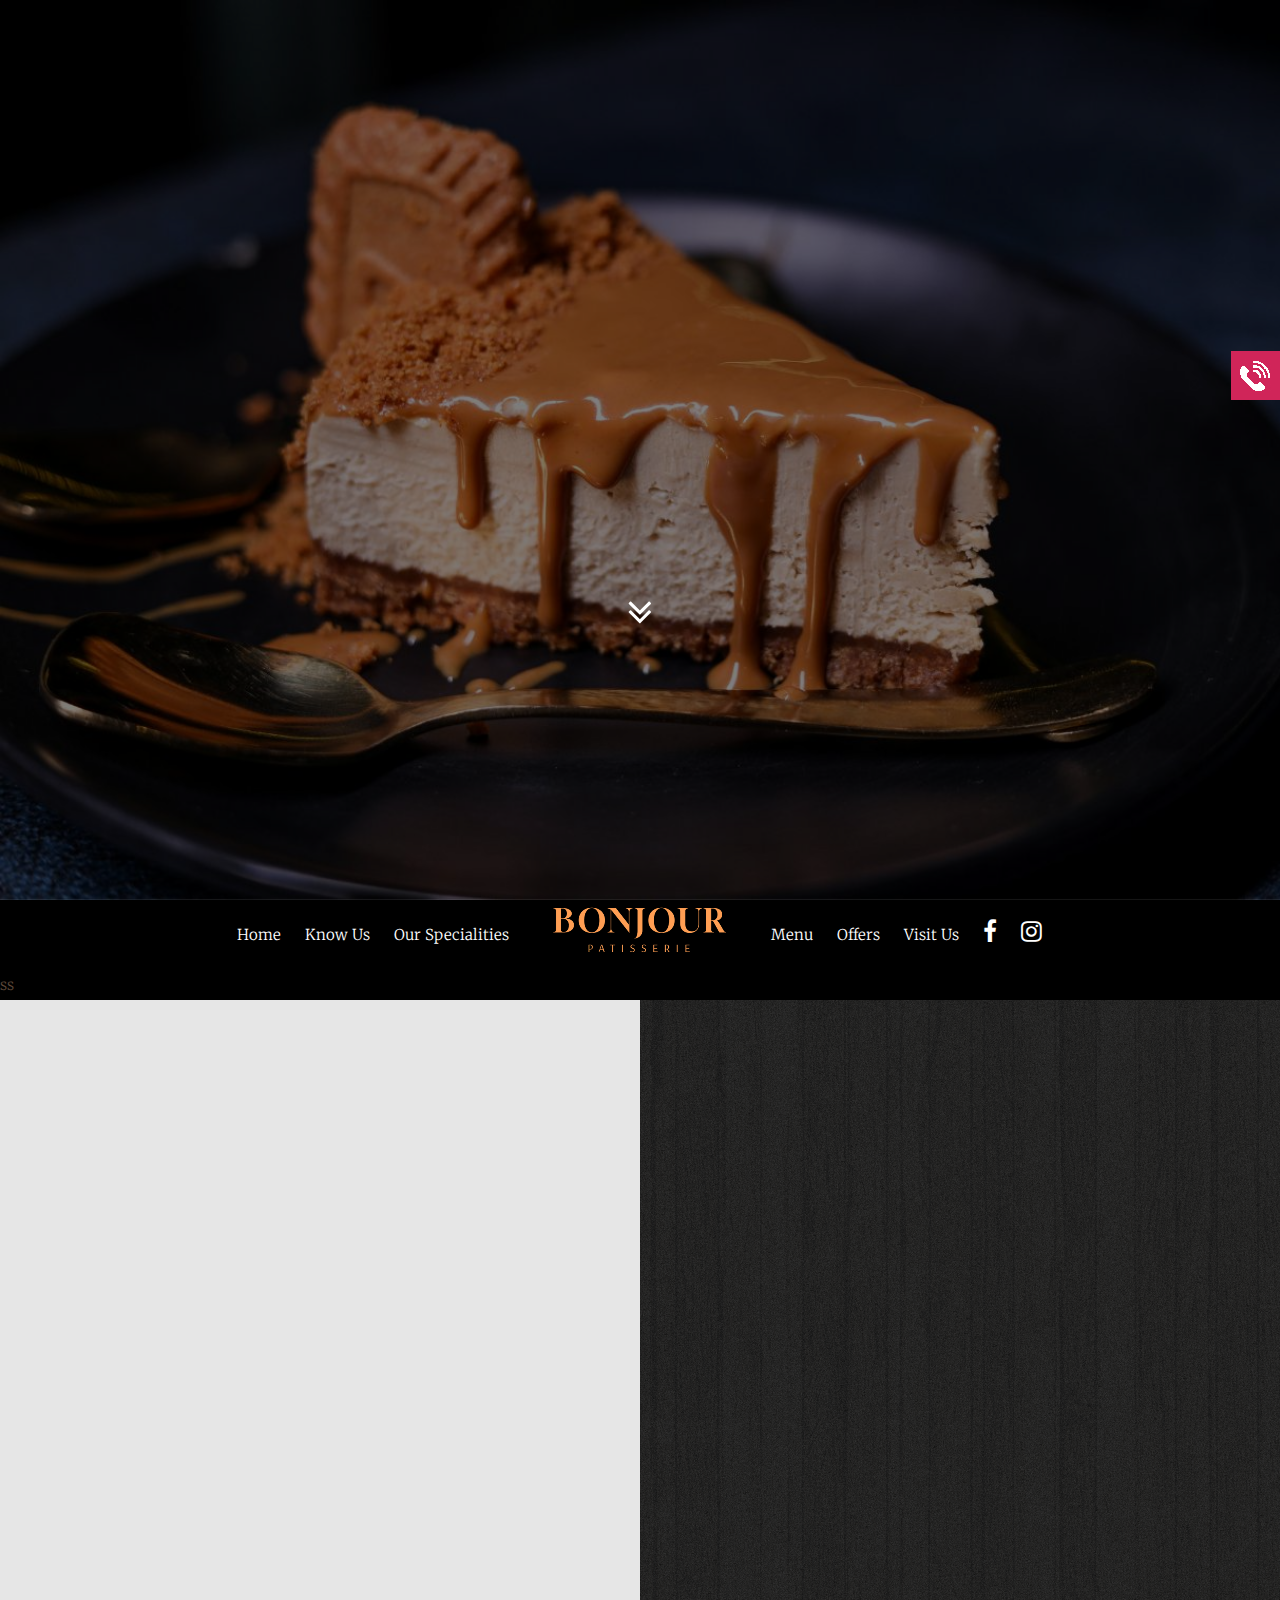
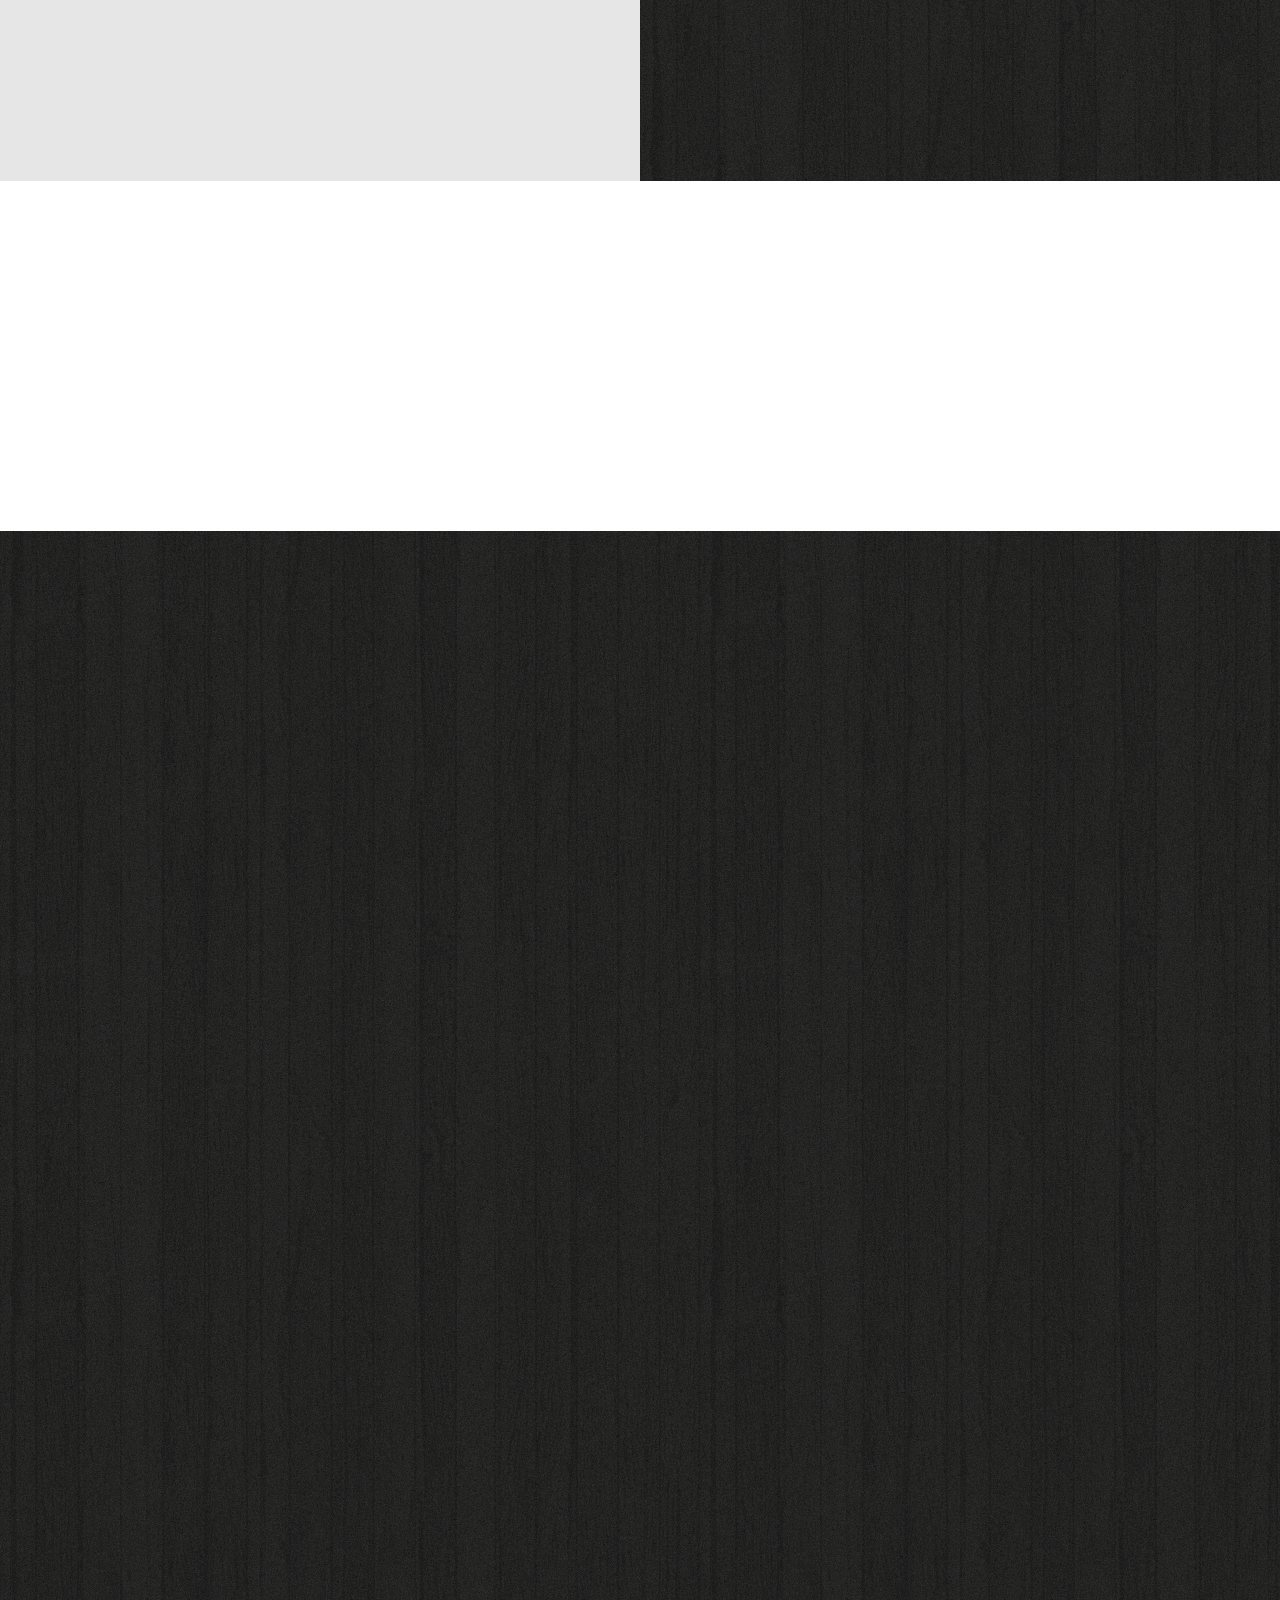
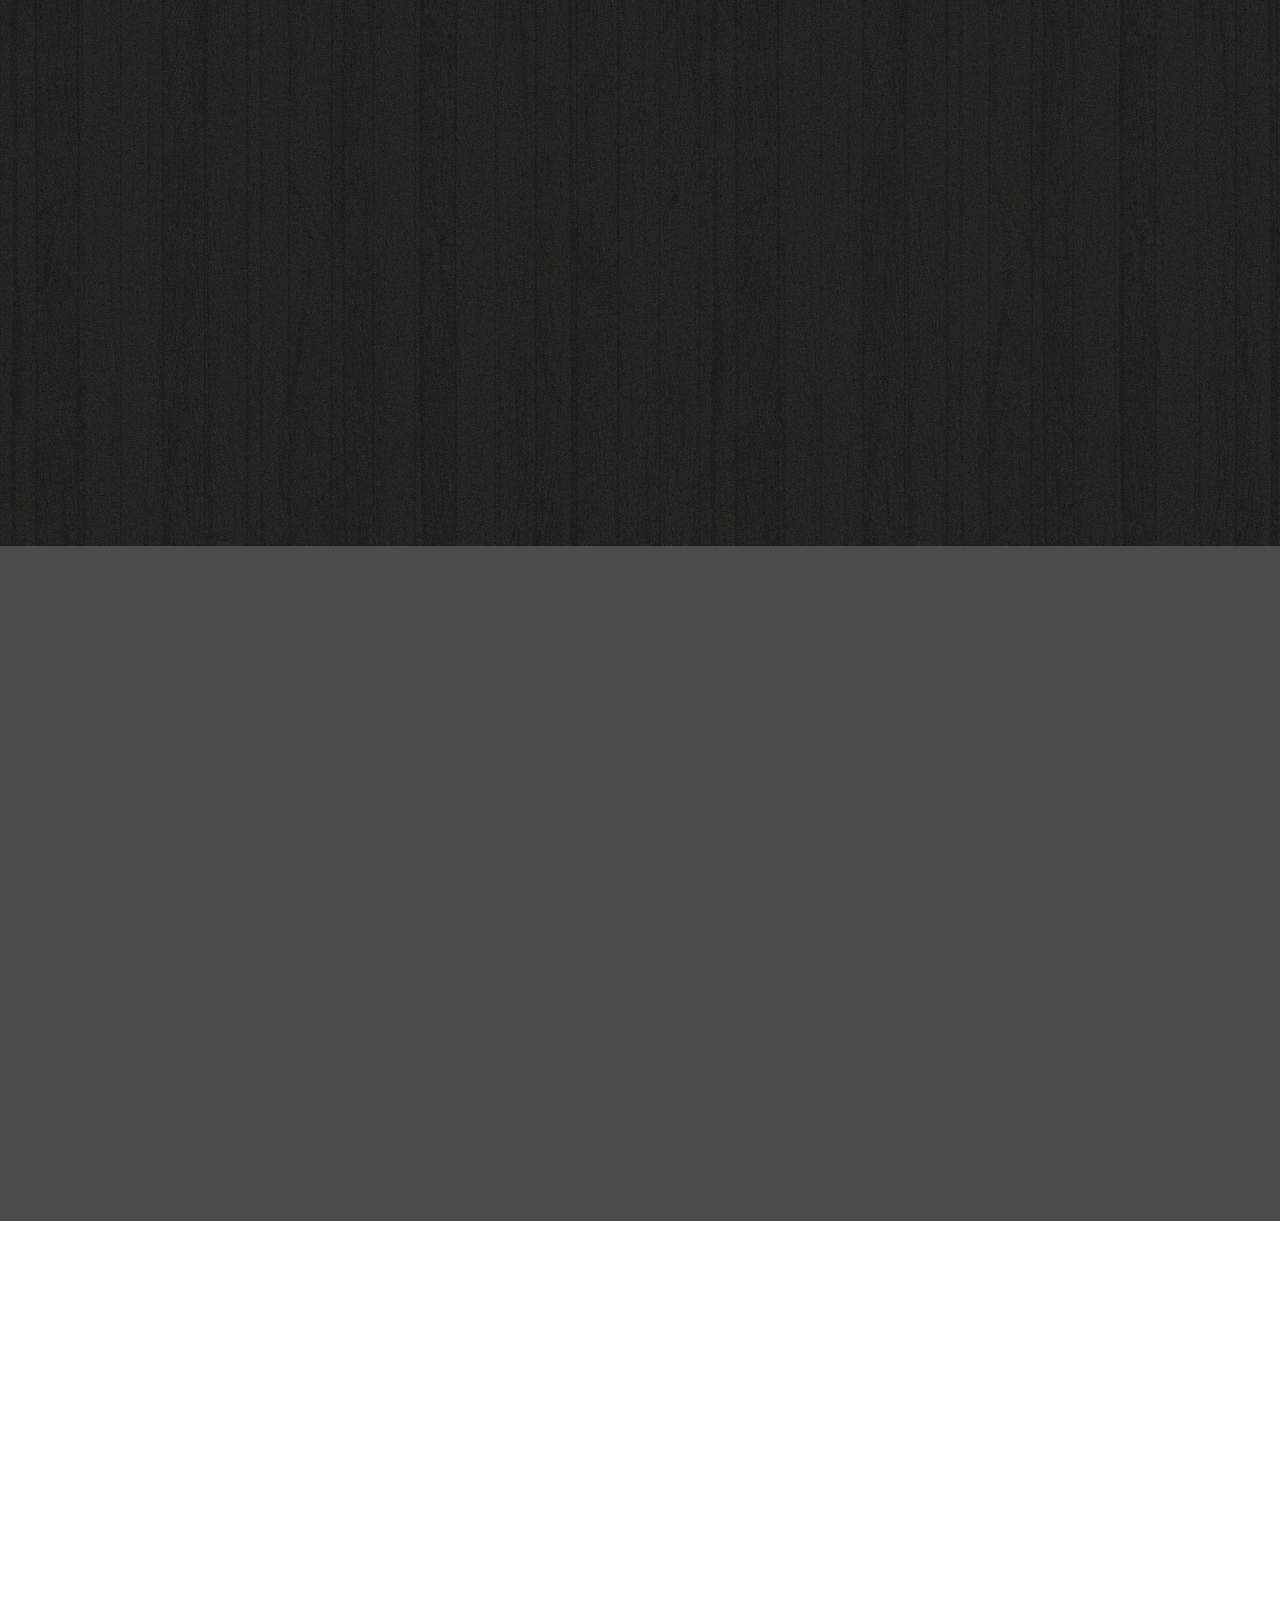
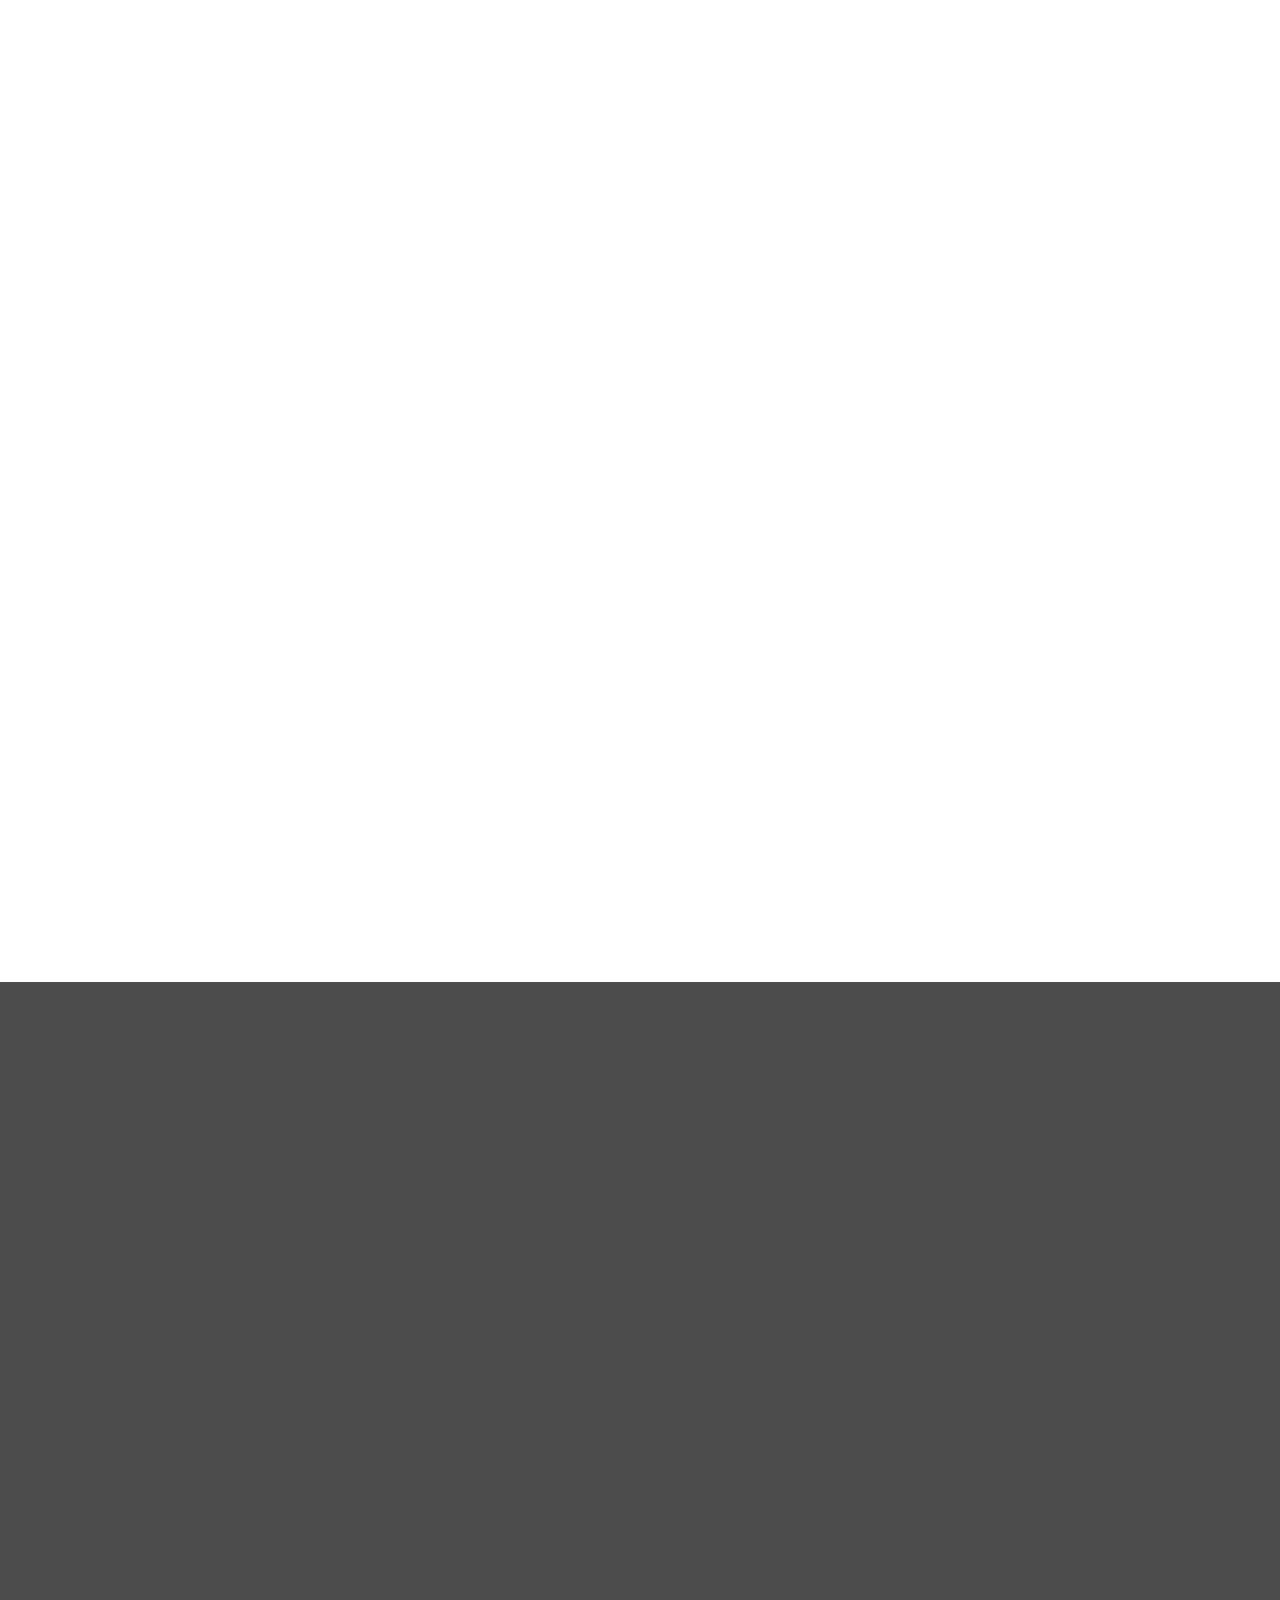
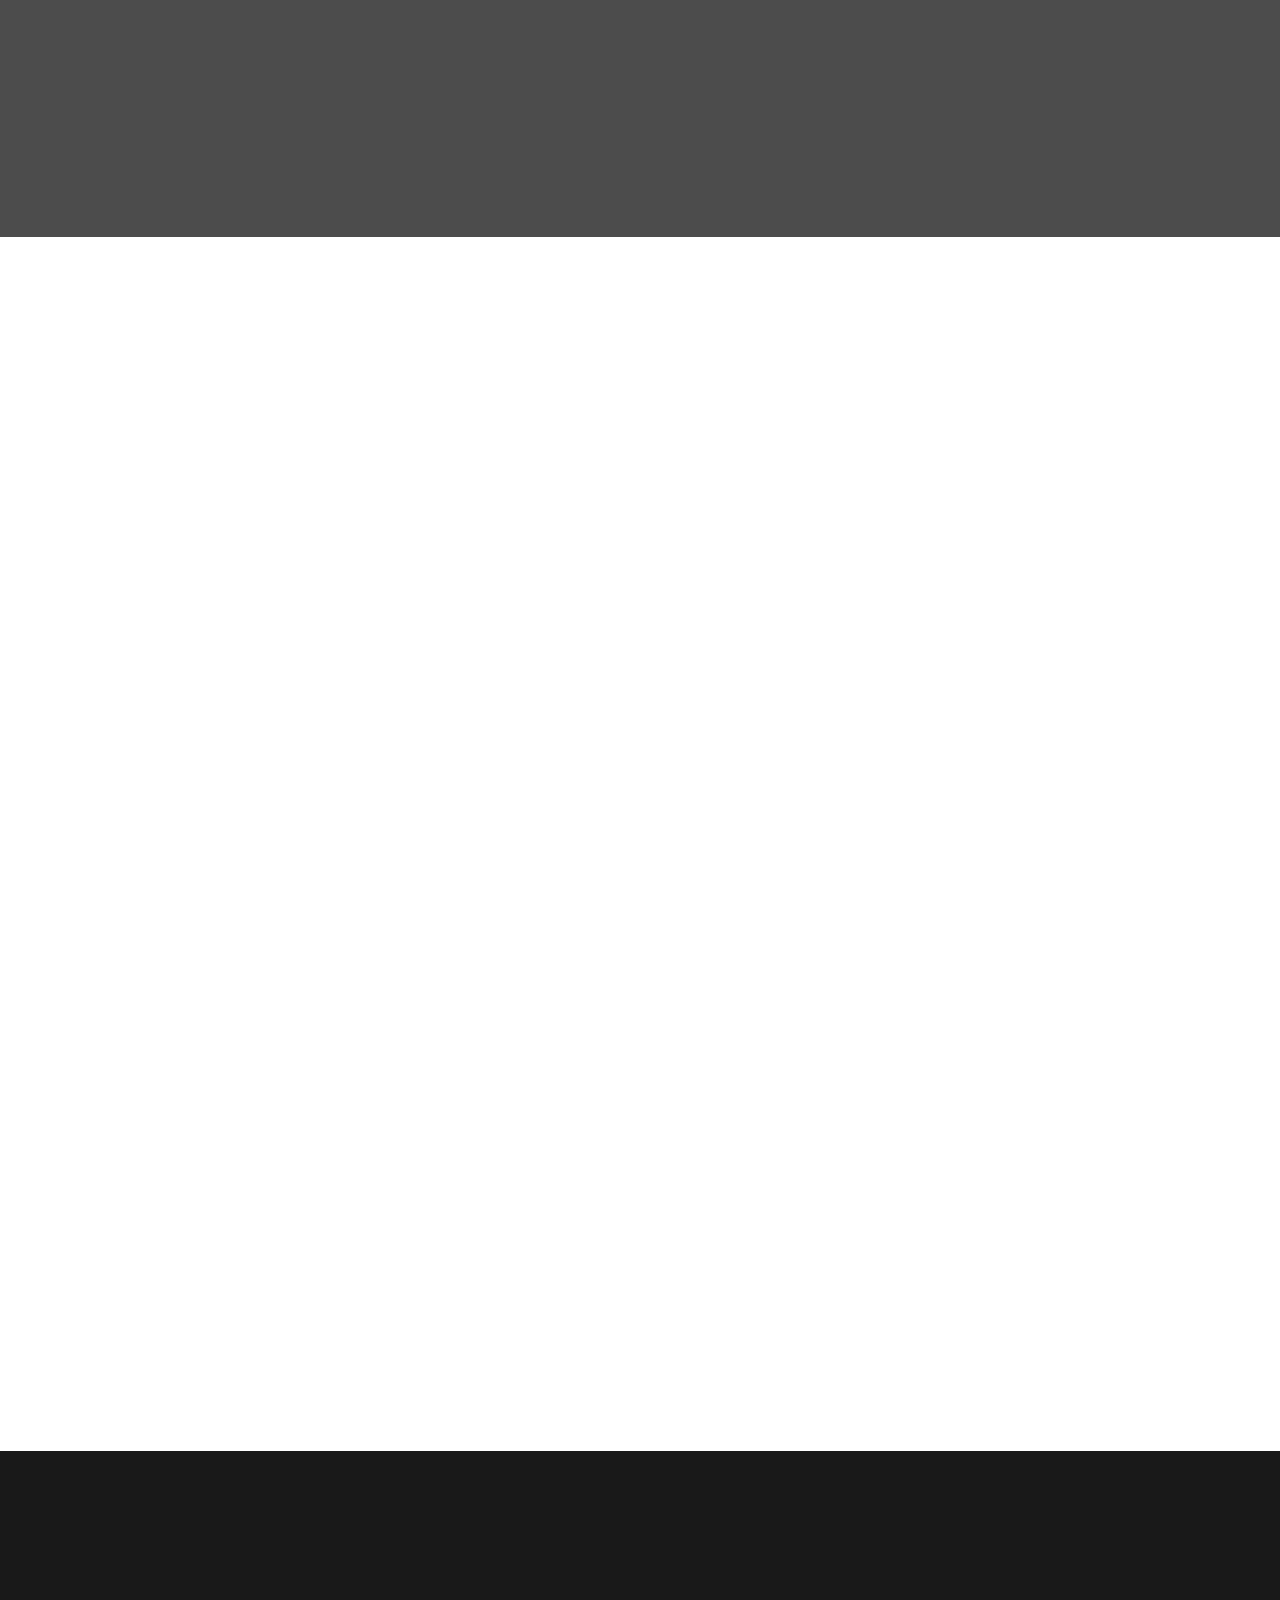
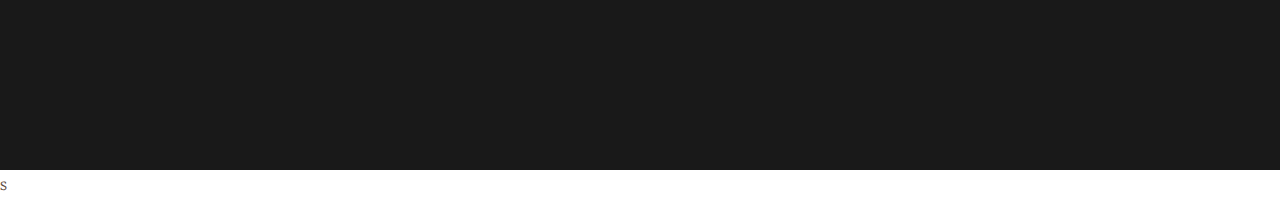
<file: index.html>
<!DOCTYPE html>
<!--[if lt IE 7]>      <html class="no-js lt-ie9 lt-ie8 lt-ie7"> <![endif]-->
<!--[if IE 7]>         <html class="no-js lt-ie9 lt-ie8"> <![endif]-->
<!--[if IE 8]>         <html class="no-js lt-ie9"> <![endif]-->
<!--[if gt IE 8]><!--> <html class="no-js"> <!--<![endif]-->
	
<!-- Mirrored from grannys.co.in/ by HTTrack Website Copier/3.x [XR&CO'2014], Wed, 28 Oct 2020 11:52:23 GMT -->
<head>
	<meta charset="utf-8">
	<meta http-equiv="X-UA-Compatible" content="IE=edge">
	<title>Bonjour Patisserie | Bakery in Viman Nagar, Pune</title>
	<link rel="icon" type="image/png" href="images/hrt1.png" />
	<meta name="viewport" content="width=device-width, initial-scale=1">
	<meta name="description" content="Step into Bonjour Patisserie — where every bite tells a story of freshness, flavor, and joy. Discover our cheesecakes, brownies, breads, and celebration cakes" />
	<meta name="keywords" content="Bonjour Patisserie, bakery Viman Nagar, Pune cakes, cheesecakes Pune, brownies Viman Nagar, artisan breads Pune, premium desserts Pune, best bakery Viman Nagar, cakes delivery Pune, French bakery Pune, handmade desserts Pune" />
	<meta name="author" content="" />

 

  	<!-- OG Tags -->
<meta name="og:title" content="Bonjour Patisserie | Bakery in Viman Nagar, Pune" />
<meta name="content" property="og:content" />
<meta property="og:description" content="Step into Bonjour Patisserie — where every bite tells a story of freshness, flavor, and joy. Discover our cheesecakes, brownies, breads, and celebration cakes" />
<meta property="og:type" content="page" />
<meta property= "og:url" content="https://bonjour.rrihub.com/">
<meta property="og:image" content="https://bonjour.rrihub.com/bonjour-ogimg.png" />
<meta property="og:image:type" content="image/png">
<!-- End OG Tags -->
    

	<!-- Place favicon.ico and apple-touch-icon.png in the root directory -->
	<link rel="icon" href="images/hrt1.png" type="images/png">

	<link href='https://fonts.googleapis.com/css?family=Playfair+Display:400,700,400italic,700italic|Merriweather:300,400italic,300italic,400,700italic' rel='stylesheet' type='text/css'>
	<link href="maxcdn.bootstrapcdn.com/font-awesome/4.7.0/css/font-awesome.min.css" rel='stylesheet' type='text/css'>
	<!-- Animate.css -->
	<link rel="stylesheet" href="css/animate.css">
	<!-- Icomoon Icon Fonts-->
	<link rel="stylesheet" href="css/icomoon.css">
	<!-- Simple Line Icons -->
	<link rel="stylesheet" href="css/simple-line-icons.css">
	<!-- Datetimepicker -->
	<link rel="stylesheet" href="css/bootstrap-datetimepicker.min.css">
	<!-- Flexslider -->
	<link rel="stylesheet" href="css/flexslider.css">
	<!-- Bootstrap  -->
	<link rel="stylesheet" href="css/bootstrap.css">

	<link rel="stylesheet" href="css/style.css">
	<!-- Modernizr JS -->
	<script src="js/modernizr-2.6.2.min.js"></script>
	<!-- FOR IE9 below -->
	<!--[if lt IE 9]>
	<script src="js/respond.min.js"></script>
	<![endif]-->
 
   	</head>
	
	<body>

	<div id="fh5co-container">
			
		<div id="fh5co-home" class="js-fullheight" data-section="home">
			<div class="flexslider">
				<div class="fh5co-overlay"></div>
				<div class="fh5co-text" style="opacity: 1;display: block;margin-top: -190px;">
					<div class="container">
						<div class="row">
							<h1 class="to-animate" style="padding-top:25px;">
								<img src="images/logo3.png" class="imgwidh">
							</h1>
							<div class="scrollArrow wow bounce" style="animation: bounce 4s infinite;"><a href="#arrow" style="color:#fff">
								<i class="fa fa-angle-double-down" aria-hidden="true" style="font-size: 40px!important;"></i></a>
							</div>							
						</div>
					</div>
				</div>

			  	<ul class="slides">
			   	<li style="background-image: url(images/slide_1.jpg);" data-stellar-background-ratio="0.5"></li>
			   	<li style="background-image: url(images/slide_2.jpg);" data-stellar-background-ratio="0.5"></li>
			   	<li style="background-image: url(images/slide_3.jpg);" data-stellar-background-ratio="0.5"></li>
			  	</ul>

			</div>
			
		</div>
		
		<div id="arrow" style="height:0px">&nbsp;</div>
		<div class="js-sticky">
			<div class="fh5co-main-nav">
				<div class="container-fluid">
					<div class="fh5co-menu-1">
						<a href="#" data-nav-section="home">Home</a>
						<a href="#" data-nav-section="about">Know Us</a>
						<a href="#" data-nav-section="features">Our Specialities </a>
					</div>
					<div class="fh5co-logo">
						<a href="#" data-nav-section="home" style="padding:0px;"><img src="images/logo-small.png"></a>
					</div>
					<div class="fh5co-menu-2">
						<a class="nav1" href="#" data-nav-section="menu">Menu</a>
						<a class="nav1" href="#" data-nav-section="events">Offers</a>
						<a class="nav1" href="#" data-nav-section="reservation">Visit Us</a>
						<a class="nav1" href="https://www.facebook.com/Currynkebab-110869164153824" target="_blank"><i class="fa fa-facebook-f"></i></a>
						<a class="nav1" href="https://www.instagram.com/currynkebab.restaurant/" target="_blank"><i class="fa fa-instagram"></i></a>                    
					</div>
					
				</div>
				ss
			</div>
		</div>

		<div id="fh5co-about" data-section="about">
			<div class="fh5co-2col fh5co-bg to-animate-2" style="background-image: url(images/cheesecake.jpeg)"  ></div>
			<div class="fh5co-2col fh5co-text">
				<h2 class="heading to-animate">Bienvenue to Bonjour Patisserie – The Art of Fine Baking</h2>
				<p class="to-animate">At Bonjour Patisserie, we believe that every dessert tells a story — one of <strong> assion, craftsmanship, and irresistible flavor</strong>. Inspired by the elegance of French patisseries and perfected with global finesse, our creations transform simple ingredients into pure artistry.</p>
<p class="to-animate">Indulge in <strong>velvety cheesecakes, decadent brownies, and freshly baked breads</strong> that awaken every sense. Each bite captures the harmony of <strong>buttery richness, delicate texture, and divine sweetness</strong>, designed to linger long after the last crumb..<img src="images/hrt.png"></p>

 <p class="to-animate">From handcrafted cakes that turn occasions into memories to the comforting aroma of our morning bakes, Bonjour Patisserie invites you to experience <strong>the luxury of taste, freshly baked every day</strong>.</p>
 <p class="to-animate"><strong>Bonjour Patisserie — where indulgence becomes an experience</strong>.

 <img src="images/hrt.png">  </p>
				<p class="text-center to-animate"><a href="#fh5co-menus" class="btn btn-primary btn-outline">Our Menu</a></p>
			</div>
		</div>
		
		<div id="fh5co-sayings" style="text-align:center;">
			<div class="container">
				<div class="row to-animate">
                <div class="col-md-12 flex">
					<div class="flexslider">
						<ul class="slides">
							
							<li>
								<blockquote>
									<p>"Where every bite tells a story of passion, freshness, and French-inspired craftsmanship.” ❤️ #BonjourBliss</p>
                                    <p class="quote-author">&nbsp;</p>
									<!--<p class="quote-author">&mdash; Nathan Myhrvold</p>-->
								</blockquote>
							</li>
							<li>
								<blockquote>
									<p>"From creamy cheesecakes to fudgy brownies — we bake joy into every creation!" 🍚✨ #BonjourBliss
								</blockquote>
							</li>
							<li>
								<blockquote>
									<p>"Freshly baked breads and cakes that turn everyday moments into celebrations!" ❤️ #BonjourBliss</p>
									<p class="quote-author">&nbsp;</p>
								</blockquote>
							</li>
							<li>
								<blockquote>
									<p>"Premium ingredients, artisanal techniques, and love in every crumb" ❤️ #BonjourBliss</p>
									<p class="quote-author">&nbsp;</p>
								</blockquote>
							</li>
							<li>
								<blockquote>
									<p>&ldquo;The secret ingredient to a delicious bite <br>is always &nbsp;❤️ Love&rdquo;</p>
									<p class="quote-author">&nbsp;</p>
								</blockquote>
							</li>
                            <li>
								<blockquote>
									<p>"Taste the magic, savor the memories, and experience desserts like never before" 🍞❤️ #BonjourBliss</p>
									<p class="quote-author">&nbsp;</p>
								</blockquote>
							</li>
                            
							
						</ul>
					</div>
                </div>
				</div>
			</div>
		</div>

		<div id="fh5co-featured" data-section="features">
			<div class="container">
				<div class="row text-center fh5co-heading row-padded">
					<div class="col-md-8 col-md-offset-2">
						<h2 class="heading to-animate">Our Specialities </h2>
						<p class="sub-heading to-animate">Everyone needs a dose of deliciousness.<br> Try a few of Our Specialities that will keep you coming back for more.</p>
					</div>
				</div>
				<div class="row">
					<div class="fh5co-grid">
						<div class="fh5co-v-half to-animate-2">
							<div class="fh5co-v-col-2 fh5co-bg-img" style="background-image: url(images/nyc.jpeg)"></div>
							<div class="fh5co-v-col-2 fh5co-text fh5co-special-1 arrow-left">
								<h2>Cake</h2>
								
								<span class="pricing"></i>Cheesecake</span>
								<h4><strong>Your imagination. Our craftmanship</strong></h4>
								<p>Classic creamy cheesecake baked on a cookie crust and topped with meringue.</p>
							</div>
						</div>
						<div class="fh5co-v-half">
							<div class="fh5co-h-row-2 to-animate-2">
								<div class="fh5co-v-col-2 fh5co-bg-img" style="background-image: url(images/brownie1.jpg)"></div>
								<div class="fh5co-v-col-2 fh5co-text arrow-left">
									<h2>Brownie</h2>
									
									<span class="pricing"></i>Choco Brownie</span>
									 <p>Dense fudgy brownie made with chocolate, that will simply melt in your mouth</p>
									
								</div>
							</div>
							<div class="fh5co-h-row-2 fh5co-reversed to-animate-2">
								<div class="fh5co-v-col-2 fh5co-bg-img" style="background-image: url(images/pastry1.jpg)"></div>
								<div class="fh5co-v-col-2 fh5co-text arrow-right">
									<h2>Pastries</h2>
									<span class="pricing"></i>Red Velvet</span>
									 <p>Layers of cream cheese frosting and moist red velvet sponge cakes. </p>
								</div>
							</div>
						</div>

						<div class="fh5co-v-half">
							<div class="fh5co-h-row-2 fh5co-reversed to-animate-2">
								<div class="fh5co-v-col-2 fh5co-bg-img" style="background-image: url(images/chocotart.jpeg)"></div>
								<div class="fh5co-v-col-2 fh5co-text arrow-right">
									<h2>Tart</h2>
									<span class="pricing"></i>Choco Caramel Tart</span>
									
									<p>Salted caramel filled crunchy chocolate tart layered with choco truffle.</p>
								</div>
							</div>
							<div class="fh5co-h-row-2 to-animate-2">
								<div class="fh5co-v-col-2 fh5co-bg-img" style="background-image: url(images/cookie.jpeg)"></div>
								<div class="fh5co-v-col-2 fh5co-text arrow-left">
									<h2>Cookies</h2>
									<span class="pricing"></i>Jam Cookies</span>
								<p>Crisp buttery cookies with center topping of strawberry jam. </p>
								</div>
							</div>
						</div>
						<div class="fh5co-v-half to-animate-2">
						<div class="fh5co-v-col-2 fh5co-bg-img" style="background-image: url(images/whitebread.jpg)"></div>
							
							<div class="fh5co-v-col-2 fh5co-text fh5co-special-1 arrow-left">
								<h2>Bread</h2>
								
								<span class="pricing"></i>White Bread Loaf</span>
								<h4><strong>Little Bites of Awesomeness</strong></h4>
							<p>Soft bread made with whole wheat and wheat flour.</p>
							</div>
						</div>

					</div>
				</div>

			</div>
		</div>

		<!--<div class="Social" style="left:0px;z-index:99;top:20%;position:fixed;" >
		 <a class="icon_button_facebook"></a>
    <a class="icon_button_twitter"></a>
    <a class="icon_button_google_plus"></a> 
		</div> -->
	
		<div id="fh5co-type" style="background-image: url(images/slide_3.jpg);" data-stellar-background-ratio="0.5">
			<div class="fh5co-overlay"></div>
			<div class="container">
				<div class="row">
				<h2 class="heading to-animate fadeInUp animated text-center textcolor">Bonjour Patisserie's Promise <h2>
				
				<div class="col-md-3 to-animate">
				
						<div class="fh5co-type">
							<h3 class="with-icon icon-1 sec1new">Celebration</h3>
							<p class="newfontsi">Every creation at Bonjour Patisserie turns life’s moments into a joyful celebration of flavor and art.</p>
						</div>
					</div>
					<div class="col-md-3 to-animate">
						<div class="fh5co-type">
							<h3 class="with-icon icon-3 sec1new">Treats</h3>
							<p class="newfontsi">Indulge in our handcrafted treats, designed to delight your senses and brighten your day</p>
						</div>
					</div>
					<div class="col-md-3 to-animate">
						<div class="fh5co-type">
							<h3 class="with-icon icon-2 sec1new">Taste</h3>
							<p class="newfontsi">From rich cheesecakes to fudgy brownies, every bite is a journey of exquisite taste</p>
						</div>
					</div>
					<div class="col-md-3 to-animate">
						<div class="fh5co-type">
							<h3 class="with-icon icon-3 sec1new">Indulgence</h3>
							<p class="newfontsi">Experience the perfect blend of freshness, quality, and decadence in every indulgent creation</p>
						</div>
					</div>
					
				</div>
			</div>
		</div>

		<div id="fh5co-menus" data-section="menu">
			<div class="container">
				<div class="row text-center fh5co-heading row-padded">
					<div class="col-md-8 col-md-offset-2">
						<h2 class="heading to-animate">Bonjour Patisserie's Menu</h2>
				<p class="sub-heading to-animate">Discover a menu crafted to delight every craving — from velvety cheesecakes and fudgy brownies to golden breads and celebration cakes.</p>
					</div>
				</div>
				<div class="row row-padded">
					<div class="col-md-6">
						<div class="fh5co-food-menu to-animate-2">
							<h2 class="fh5co-drinks1">Cakes</h2>
							<ul>
								<li>
									<div class="fh5co-food-desc">
										<figure>
											<img src="images/cake1.jpeg" class="img-responsive" alt="">
										</figure>
										<div>
											<h3 class="fontext2">Chocolate Cake</h3>
											<p class="fontext3">Layers of creamy chocolate truffle and moist chocolate sponge cake.</p>
										</div>
									</div>								
								</li>

								<li>
									<div class="fh5co-food-desc">
										<figure>
											<img src="images/cake2.jpeg" class="img-responsive" alt="">
										</figure>
										<div>
											<h3 class="fontext2">Red Velvet Cake</h3>
											<p class="fontext3">Layers of creamy cheese frosting and moist red velvet sponge cake. </p>
										</div>
									</div>								
								</li>
							
							</ul>
						</div>
					</div>
					<div class="col-md-6">
						<div class="fh5co-food-menu to-animate-2">
							<h2 class="fh5co-drinks1"> Pastries</h2>
							<ul>
								<li>
									<div class="fh5co-food-desc">
										<figure>
											<img src="images/pastry1.jpg" class="img-responsive" alt="">
										</figure>
										<div>
											<h3 class="fontext2">Red Velvet Pastry</h3>
											<p class="fontext3">Layers of cream cheese frosting and moist red velvet sponge cake.</p>
										</div>
									</div>
									
								</li>
								
								<li>
									<div class="fh5co-food-desc">
										<figure>
											<img src="images/pastry2.jpg" class="img-responsive" alt="">
										</figure>
										<div>
											<h3 class="fontext2">Butterscotch Pastry </h3>
											<p class="fontext3">Classic butterscothch pastry made with vanilla cream.</p>
										</div>
									</div>
									
								</li>
							</ul>
						</div>
					</div>
					<div class="col-md-6">
						<div class="fh5co-food-menu to-animate-2">
							<h2 class="fh5co-drinks1">Brownies</h2>
							<ul>
								<li>
									<div class="fh5co-food-desc">
										<figure>
											<img src="images/brownie2.jpg" class="img-responsive" alt="">
										</figure>
										<div>
											<h3 class="fontext2">Walnut Brownie</h3>
											<p class="fontext3">Brownie made with chocolate and walnuts.</p>
										</div>
									</div>
									
								</li>
								<li>
									<div class="fh5co-food-desc">
										<figure>
											<img src="images/brownie1.jpg" class="img-responsive" alt="">
										</figure>
										<div>
											<h3 class="fontext2">Choco Chip Brownie</h3>
											<p class="fontext3">Dense fudgy brownie made with chocolate.</p>
										</div>
									</div>
									
								</li>
								
								
							</ul>
						</div>
					</div>
					<div class="col-md-6">
						<div class="fh5co-food-menu to-animate-2">
							<h2 class="fh5co-drinks1">Desserts & Cupcakes</h2>
							<ul>
								<li>
									<div class="fh5co-food-desc">
										<figure>
											<img src="images/chocotart.jpeg" class="img-responsive" alt="">
										</figure>
										<div>
											<h3 class="fontext2">Choco Caramel Tart</h3>
											<p class="fontext3">Salted caramel filled crunchy chocolate tart.</p>
											
										</div>
									</div>
									
								</li>
								<li>
									<div class="fh5co-food-desc">
										<figure>
											<img src="images/cupcake.jpg" class="img-responsive" alt="">
										</figure>
										<div>
											<h3 class="fontext2">Chocolate Cupcake</h3>
											<p class="fontext3">Moist chocolate cupcake.</p>
											
										</div>
									</div>
									
								</li>
								
								
							</ul>
						</div>
					</div>
				</div>
				<div class="row">
					<div class="col-md-4 col-md-offset-4 text-center to-animate-2">
						<p><a href="#.pdf" target="_blank" class="btn btn-primary btn-outline">More Food Menu</a></p>
					</div>
				</div>
			</div>
		</div>

		<div id="fh5co-events" data-section="events" style="background-image: url(images/slide_2.jpg);" data-stellar-background-ratio="0.5">
			<div class="fh5co-overlay"></div>
			<div class="container">
				<div class="row text-center fh5co-heading row-padded">
					<div class="col-md-8 col-md-offset-2 to-animate">
						<h2 class="heading">Gifts from Bonjour Patisserie</h2>
						<p class="sub-heading">Its not only the tasteful indulgence, we have more reasons for celebration.</p>
					</div>
				</div>
				<div class="row">
					<div class="col-md-4"> 
						<div class="fh5co-event to-animate-2" >
							<h3>Celebrate our launch</h3>
							<span class="fh5co-event-meta">till 31<sup>st</sup>Dec. 2025</span>
							<p>It's our opening year. So your 1<sup>st</sup> bill is 20% off. TnC</p>
							<p class="btn1"><a href="#" class="btn btn-primary btn-outline">Enjoy</a></p>
						</div>
					</div>
					<div class="col-md-4">
						<div class="fh5co-event to-animate-2" >
							<h3>Age = Discount%</h3>
							<span class="fh5co-event-meta">All days</span>
							<p>Got a brithday today? Show us a valid ID, and get a happening discount. TnC</p>
							<p><a href="#" class="btn btn-primary btn-outline">Enjoy</a></p>
						</div>
					</div>
			
			<div class="col-md-4" >
						<div class="fh5co-event to-animate-2">
							<h3 class="textleading">A&nbsp;little&nbsp;extra&nbsp;smile</h3>
							<span class="fh5co-event-meta">Comboss</span>
							<p>Buy any 5 combos and get 1 absolutely &nbsp;Free. TnC</p>
							<p class="btn1"><a href="#" class="btn btn-primary btn-outline">Enjoy</a>
							</p>
					
							</div>
					</div>
				</div>
			</div>
		</div>
       
		 
		<div id="fh5co-contact" data-section="reservation">
			<div class="container">
				<div class="row text-center fh5co-heading row-padded">
					<div class="col-md-8 col-md-offset-2">
						<h2 class="heading to-animate" >Visit us </h2>
						<p class="sub-heading to-animate"><span style="color:#c9215d;font-weight:bold;">Bonjour Patisserie -</span> <span style="color:#71bb48;font-weight:bold;">Celebrate.</span> <span style="color:#fb6e14;font-weight:bold;">Treat.</span> <span style="color:#c9215d;font-weight:bold;">Indulge.</span></p> 
						<p class="sub-heading to-animate">Dive in head first to a world of indulgence.  <br> 
						Visit us at Bonjour Patisserie for an experience worth making a moment. </p>
					</div>
				</div>
				<div class="row">
					<div class="col-md-6 to-animate-2">
						<h3>Contact Info</h3>
						<div class="col-md-12">
						<ul class="fh5co-contact-info">
							<li class="fh5co-contact-address ">
								<i class="icon-home"></i>
								BONJOUR PATISSERIE<br>Shop No. 6, Riddhi Enclave, Viman Nagar, Pune - 411014
							</li>
							<li><i class="icon-phone"></i> +91 80558 89565</li>
							<li>For any complains, call <i class="icon-phone"></i> +91 80558 89565</li></ul>
						</div>

													
							<div class="col-md-12" style="padding-bottom:20px;">
							For any special requests, party orders & corporate events; <br/>write&nbsp;to us at 
							<a href="mailto:food@salimsgaloutikabab.com" target="_top">smile@mybonjour,in</a>
							</div>
							
							<div class="col-md-12" style="padding-bottom:20px;">
							Order Online:
							<a href="#" target="_blank"><img src="images/Zomato.png" alt="Zomato"></a> 
						    <a href="#" target="_blank"> <img src="images/Swiggy.png" alt="Swiggy"></a>
						
						    </br></br>
</br></br>						    Join our community:
							<a href="https://www.facebook.com/" target="_blank"><img src="images/facebook.jpg" alt="Facebook"></a> 
						    <a href="https://www.instagram.com/" target="_blank"> <img src="images/instagram.jpg" alt="Instagram"></a>

						    <!-- <a href="#" target="_blank"><img src="images/Food-panda.png" alt="Foodpanda"></a> -->
							
							<!-- <a href="#" target="_blank"><img src="images/Uber-eats.png" alt="Uber-eats"></a> -->
							<!--<li><i class="icon-globe"></i> <a href="http://freehtml5.co/" target="_blank">freehtml5.co</a></li>-->
						</div>
						
					</div>
					<div class="col-md-6 to-animate-2">
						<h3>Enquire Now</h3>
						<form method="post" name="contactForm" id="contactForm" 
						action="http://grannys.co.in/lead_form_submit.php">
						<div class="form-group ">
							<label for="name" class="sr-only">Name</label>
							<input id="name" name="name" class="form-control" placeholder="Full Name" type="text">
						</div>
						<div class="form-group ">
							<label for="email" class="sr-only">Email</label>
							<input id="email" name="email" class="form-control" placeholder="Email" type="email">
						</div>
                        <div class="form-group ">
							<label for="contact" class="sr-only">Contact No.</label>
							<input id="contact" name="contact" class="form-control" placeholder="Mobile" type="contact">
						</div>
						<div class="form-group">
							<label for="occation" class="sr-only">Occasion</label>
							<select class="form-control" id="occation" name="occation">
								<option value="">Select an Occasion</option>
								 <option value="Birthday">Birthday</option>
							  <option value="Birthday">Wedding</option>
                              <option value="Anniversary">Anniversary</option>
							  <option value="Graduation">Graduation</option>                        
                              <option value="Promotion">Promotion</option>
							  <option value="New Beginnings">New Beginnings</option>
                              <option value="Break-up">Break-up</option>
							   <option value="It’s a YES">It’s a YES</option>
                              <option value="Patch up">Patch up</option>
                              <option value="Quit my job">Quit my job</option>
							</select>
						</div>
						<div class="form-group ">
								<label for="date" class="sr-only">Date</label>
								<input id="date" name="date" class="form-control" placeholder="Date &amp; Time" type="text">
						</div>
							
						<div class="form-group ">
							<label for="message" class="sr-only">Message</label>
							<textarea name="message" id="message" cols="30" rows="5" class="form-control" placeholder="Message on the Cake  Instructions"></textarea>
						</div>
						<div id="result-msg"></div>
						<div class="form-group ">
							<input class="btn btn-primary" name="submit1" value="Submit " type="submit">
							<div class="submitting"></div>
						</div>
						
						</form>
						</div>
				</div>
				
				
				
				
			</div>
		</div>

		
	</div>

	<div id="fh5co-footer">
		<div class="container">
			<div class="row row-padded">
				<div class="col-md-12 text-center">
					<p class="to-animate">&copy; 2025 Bonjour Patisserie. <br> Technology & Design by: <a href="http://rezmatic.com/" target="_blank">RezMatic</a> </p>
					<p class="text-center to-animate"><a href="#" class="js-gotop">Go To Top</a></p>
				</div>
			</div>
			<div class="row">
				<!-- <div class="col-md-12 text-center">
					<ul class="fh5co-social">
						<li class="to-animate-2"><a href="#"><i class="icon-facebook"></i></a></li>
					
						<li class="to-animate-2"><a href="#"><i class="icon-instagram"></i></a></li>
					</ul>
				</div> -->
			</div>
		</div>
	</div>

 <div id="panel"> 
  <a href="tel:+918055889565" target="_blank">
        <div id="panel-content"></div>
        <div id="panel-tab">
            <div id="myTab">
                <img src="images/Call.png" alt="">
            </div>
			
			</a>
        </div>
    </div> 	
	
	<!-- jQuery -->
	<script src="js/jquery.min.js"></script>
	<!-- jQuery Easing -->
	<script src="js/jquery.easing.1.3.js"></script>
	<!-- Bootstrap -->
	<script src="js/bootstrap.min.js"></script>
	<!-- Bootstrap DateTimePicker -->
	<script src="js/moment.js"></script>
	<script src="js/bootstrap-datetimepicker.min.js"></script>
	<!-- Waypoints -->
	<script src="js/jquery.waypoints.min.js"></script>
	<!-- Stellar Parallax -->
	<script src="js/jquery.stellar.min.js"></script>
	<!-- Validate JS -->
	<script src="js/jquery.validate.min.js"></script>

	<!-- Flexslider -->
	<script src="js/jquery.flexslider-min.js"></script>
	<script>
		
	       $('#date').datetimepicker();
	   
	</script>
	<script>
function myFunction() {
    document.getElementById("myLocalDate").defaultValue = "2015-01-02T11:42:13.510";
}
</script>
	<!-- Main JS -->
	<script src="js/main.js"></script>
<!-- Social -->
	

<script>
$(document).ready(function(){
    var $pCont = $("#panel-content");
    $pCont.width(0);
    $("#panel").hover(function(ev){
        $pCont.stop().animate({width: ev.type=="mouseenter" ? 160 : 0}, 700);
    });

});
</script>

<!-- Accordian start-->

<!-- Accordian end-->
	</body>
	
	<script>
	$(document).ready(function(){
  // Add smooth scrolling to all links
  $("a").on('click', function(event) {

    // Make sure this.hash has a value before overriding default behavior
    if (this.hash !== "") {
      // Prevent default anchor click behavior
      event.preventDefault();

      // Store hash
      var hash = this.hash;

      // Using jQuery's animate() method to add smooth page scroll
      // The optional number (800) specifies the number of milliseconds it takes to scroll to the specified area
      $('html, body').animate({
        scrollTop: $(hash).offset().top
      }, 800, function(){
   
        // Add hash (#) to URL when done scrolling (default click behavior)
        window.location.hash = hash;
      });
    } // End if
  });
});
	</script>
	

</html>
s
</file>
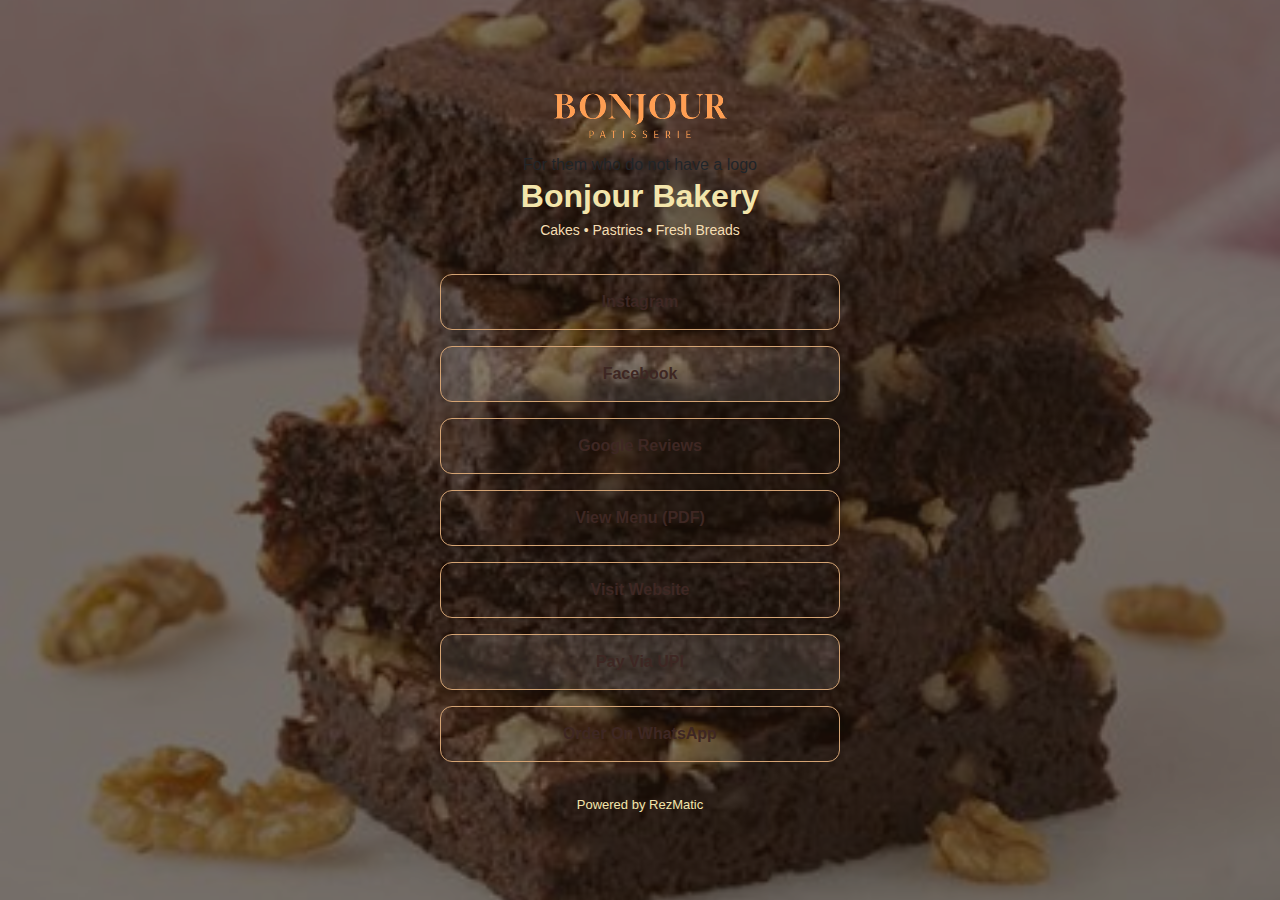
<file: bonjour_linktree_assets/index.html>
<!doctype html>
<html lang="en">
<head>
  <meta charset="utf-8" />
  <meta name="viewport" content="width=device-width, initial-scale=1" />
  <title>Bonjour Bakery — Links</title>
  <link href="https://cdn.jsdelivr.net/npm/bootstrap@5.3.2/dist/css/bootstrap.min.css" rel="stylesheet">
  <link rel="stylesheet" href="assets/css/style.css">
</head>
<body>
  <div class="overlay">
    <img src="assets/images/logo.png" alt="Bonjour Bakery Logo" class="logo">
    
    For them who do not have a logo
    <h2>Bonjour Bakery</h2>
    <p class="subtext">Cakes • Pastries • Fresh Breads</p>

    <a href="https://instagram.com" class="btn btn-linktree">Instagram</a>
    <a href="https://facebook.com" class="btn btn-linktree">Facebook</a>
    <a href="#" class="btn btn-linktree">Google Reviews</a>
    <a href="assets/menu.pdf" class="btn btn-linktree">View Menu (PDF)</a>
    <a href="#" class="btn btn-linktree">Visit Website</a>
    <a href="#" class="btn btn-linktree">Pay via UPI</a>
    <a href="#" class="btn btn-linktree">Order on WhatsApp</a>

    <footer>Powered by RezMatic</footer>
  </div>

  <style>
    .logo {
      width: 173px;
      height: 52px;
      border-radius:  0;
      margin-bottom: 15px;
    }
  </style>
</body>
</html>
</file>
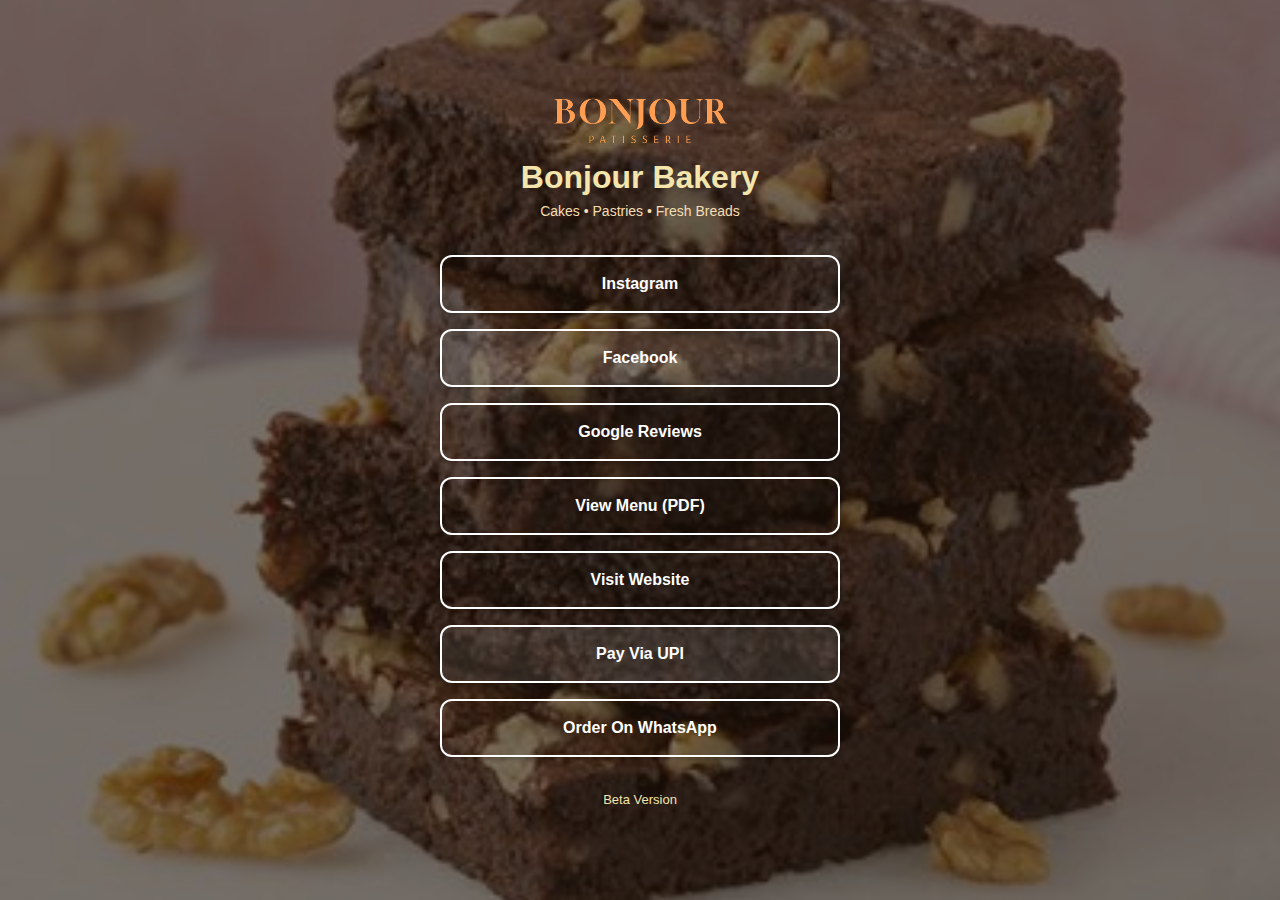
<file: bonjour_linktree_assets/index2.html>
<!doctype html>
<html lang="en">
<head>
  <meta charset="utf-8" />
  <meta name="viewport" content="width=device-width, initial-scale=1" />
  <title>Bonjour Bakery — Links</title>
  <link href="https://cdn.jsdelivr.net/npm/bootstrap@5.3.2/dist/css/bootstrap.min.css" rel="stylesheet">
  <link rel="stylesheet" href="assets/css/style.css">
</head>
<body>
  <div class="overlay">
    <img src="assets/images/logo.png" alt="Bonjour Bakery Logo" class="logo">
    <h2>Bonjour Bakery</h2>
    <p class="subtext">Cakes • Pastries • Fresh Breads</p>

    <a href="https://instagram.com" class="btn btn-linktree">Instagram</a>
    <a href="https://facebook.com" class="btn btn-linktree">Facebook</a>
    <a href="#" class="btn btn-linktree">Google Reviews</a>
    <a href="#" class="btn btn-linktree">View Menu (PDF)</a>
    <a href="#" class="btn btn-linktree">Visit Website</a>
    <a href="#" class="btn btn-linktree">Pay via UPI</a>
    <a href="#" class="btn btn-linktree">Order on WhatsApp</a>

    <footer>Beta Version</footer>
  </div>
  <style>
    .logo {
      width: 173px;
      height: 52px;
      border-radius: 0;
      margin-bottom: 15px;
    }
    .btn-linktree {
      background-color: transparent;
      color: #fff;
      border: 2px solid #fff;
      border-radius: 12px;
      padding: 15px 20px;
      margin: 8px auto;
      width: 90%;
      max-width: 400px;
      font-weight: 600;
      text-transform: capitalize;
      transition: all 0.3s ease;
      box-shadow: 0 2px 4px rgba(0,0,0,0.2);
    }
    .btn-linktree:hover {
      color: #ffd700;
      border-color: #ffd700;
      transform: translateY(-3px);
      box-shadow: 0 6px 12px rgba(0,0,0,0.3);
    }
  </style>
</body>
</html>
</file>
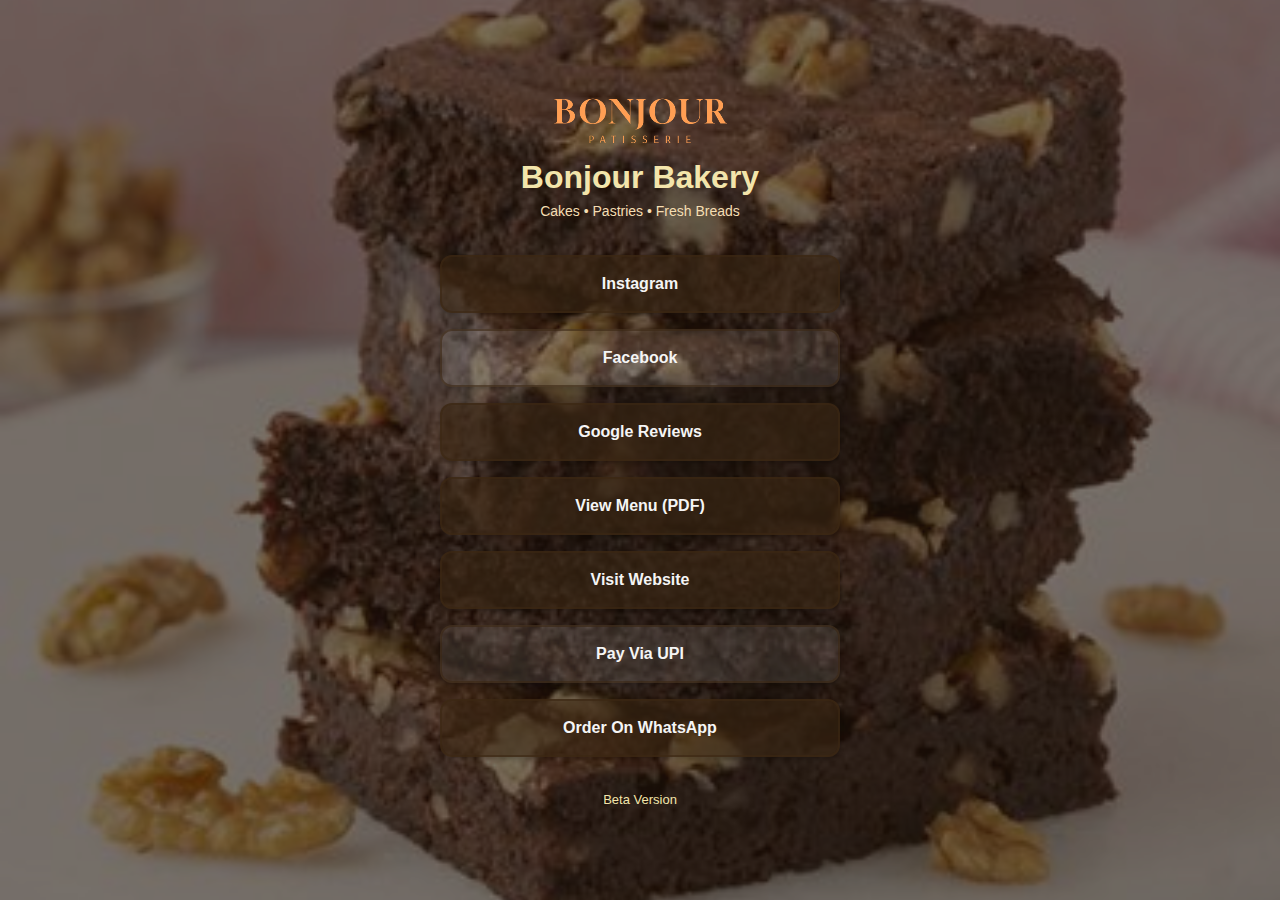
<file: bonjour_linktree_assets/index3.html>
<!doctype html>
<html lang="en">
<head>
  <meta charset="utf-8" />
  <meta name="viewport" content="width=device-width, initial-scale=1" />
  <title>Bonjour Bakery — Links</title>
  <link href="https://cdn.jsdelivr.net/npm/bootstrap@5.3.2/dist/css/bootstrap.min.css" rel="stylesheet">
  <link rel="stylesheet" href="assets/css/style.css">
</head>
<body>
  <div class="overlay">
    <img src="assets/images/logo.png" alt="Bonjour Bakery Logo" class="logo">
    <h2>Bonjour Bakery</h2>
    <p class="subtext">Cakes • Pastries • Fresh Breads</p>

    <a href="https://instagram.com" class="btn btn-linktree">Instagram</a>
    <a href="https://facebook.com" class="btn btn-linktree">Facebook</a>
    <a href="#" class="btn btn-linktree">Google Reviews</a>
    <a href="#" class="btn btn-linktree">View Menu (PDF)</a>
    <a href="#" class="btn btn-linktree">Visit Website</a>
    <a href="#" class="btn btn-linktree">Pay via UPI</a>
    <a href="#" class="btn btn-linktree">Order on WhatsApp</a>

    <footer>Beta Version</footer>
  </div>
  <style>
    .logo {
      width: 173px;
      height: 52px;
      border-radius: 0;
      margin-bottom: 15px;
    }
    .btn-linktree {
      background-color: rgba(60, 40, 20, 0.6); /* dark chocolate tone */
      color: #f5f5f5; /* blunt white text */
      border: 2px solid rgba(60, 40, 20, 0.6); /* matching border */
      border-radius: 12px;
      padding: 15px 20px;
      margin: 8px auto;
      width: 90%;
      max-width: 400px;
      font-weight: 600;
      text-transform: capitalize;
      transition: all 0.3s ease;
      box-shadow: 0 2px 4px rgba(0,0,0,0.2);
    }
    .btn-linktree:hover {
      background-color: rgba(80, 50, 25, 0.8);
      border-color: rgba(80, 50, 25, 0.8);
      color: #fff;
      transform: translateY(-3px);
      box-shadow: 0 6px 12px rgba(0,0,0,0.3);
    }
  </style>
</body>
</html>
</file>
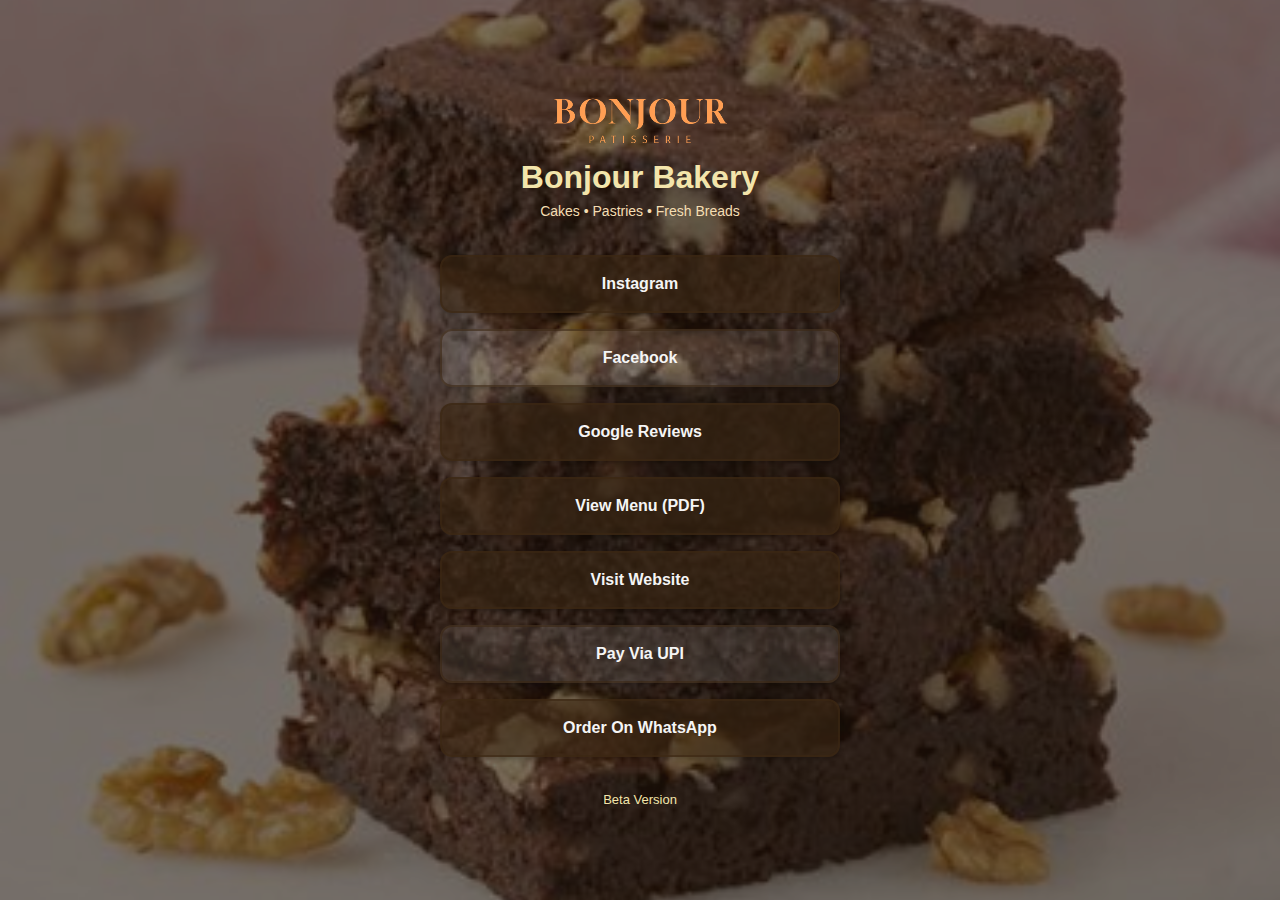
<file: bonjour_linktree_assets/index4.html>
<!doctype html>
<html lang="en">
<head>
  <meta charset="utf-8" />
  <meta name="viewport" content="width=device-width, initial-scale=1" />
  <title>Bonjour Bakery — Links</title>
  <link href="https://cdn.jsdelivr.net/npm/bootstrap@5.3.2/dist/css/bootstrap.min.css" rel="stylesheet">
  <link rel="stylesheet" href="assets/css/style.css">
</head>
<body>
  <div class="overlay">
    <img src="assets/images/logo.png" alt="Bonjour Bakery Logo" class="logo">
    <h2>Bonjour Bakery</h2>
    <p class="subtext">Cakes • Pastries • Fresh Breads</p>

    <a href="https://instagram.com" class="btn btn-linktree">Instagram</a>
    <a href="https://facebook.com" class="btn btn-linktree">Facebook</a>
    <a href="#" class="btn btn-linktree">Google Reviews</a>
    <a href="#" class="btn btn-linktree">View Menu (PDF)</a>
    <a href="#" class="btn btn-linktree">Visit Website</a>
    <a href="#" class="btn btn-linktree">Pay via UPI</a>
    <a href="#" class="btn btn-linktree">Order on WhatsApp</a>

    <footer>Beta Version</footer>
  </div>
  <style>
    .logo {
      width: 173px;
      height: 52px;
      border-radius: 0;
      margin-bottom: 15px;
    }
    .btn-linktree {
      background-color: rgba(60, 40, 20, 0.6); /* dark chocolate tone */
      color: #f5f5f5; /* blunt white text */
      border: 2px solid rgba(60, 40, 20, 0.6); /* matching border */
      border-radius: 12px;
      padding: 15px 20px;
      margin: 8px auto;
      width: 90%;
      max-width: 400px;
      font-weight: 600;
      text-transform: capitalize;
      transition: all 0.3s ease;
      box-shadow: 0 2px 4px rgba(0,0,0,0.2);
    }
    .btn-linktree:hover {
      background-color: rgba(80, 50, 25, 0.8);
      border-color: rgba(80, 50, 25, 0.8);
      color: #fff;
      transform: translateY(-3px);
      box-shadow: 0 6px 12px rgba(0,0,0,0.3);
    }
  </style>
</body>
</html>
</file>
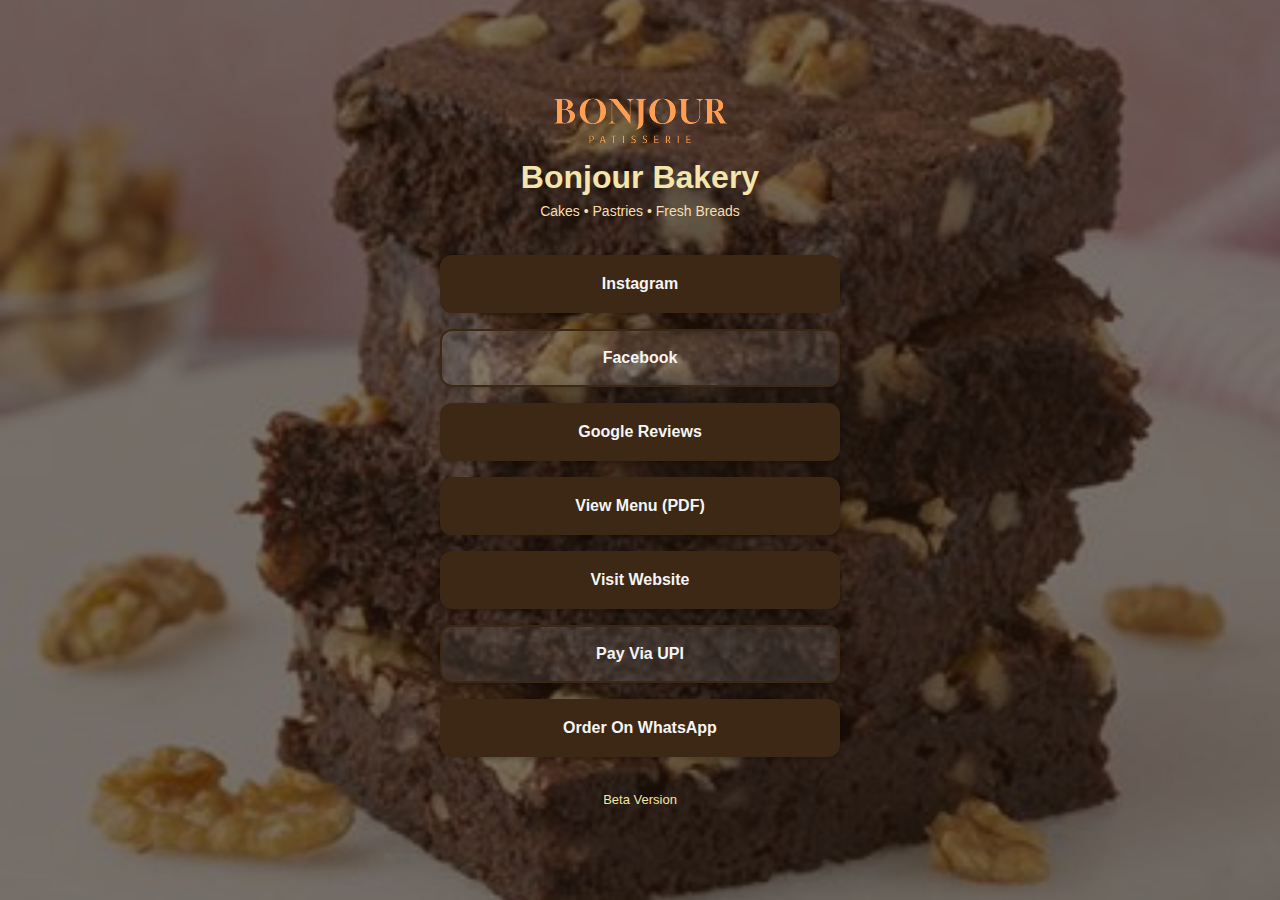
<file: bonjour_linktree_assets/index5.html>
<!doctype html>
<html lang="en">
<head>
  <meta charset="utf-8" />
  <meta name="viewport" content="width=device-width, initial-scale=1" />
  <title>Bonjour Bakery — Links</title>
  <link href="https://cdn.jsdelivr.net/npm/bootstrap@5.3.2/dist/css/bootstrap.min.css" rel="stylesheet">
  <link rel="stylesheet" href="assets/css/style.css">
</head>
<body>
  <div class="overlay">
    <img src="assets/images/logo.png" alt="Bonjour Bakery Logo" class="logo">
    <h2>Bonjour Bakery</h2>
    <p class="subtext">Cakes • Pastries • Fresh Breads</p>

    <a href="https://instagram.com" class="btn btn-linktree">Instagram</a>
    <a href="https://facebook.com" class="btn btn-linktree">Facebook</a>
    <a href="#" class="btn btn-linktree">Google Reviews</a>
    <a href="#" class="btn btn-linktree">View Menu (PDF)</a>
    <a href="#" class="btn btn-linktree">Visit Website</a>
    <a href="#" class="btn btn-linktree">Pay via UPI</a>
    <a href="#" class="btn btn-linktree">Order on WhatsApp</a>

    <footer>Beta Version</footer>
  </div>
  <style>
    .logo {
      width: 173px;
      height: 52px;
      border-radius: 0;
      margin-bottom: 15px;
    }
    .btn-linktree {
      background-color: #3c2814; /* fully visible chocolate background */
      color: #f5f5f5; /* blunt white text */
      border: 2px solid #3c2814; /* matching border */
      border-radius: 12px;
      padding: 15px 20px;
      margin: 8px auto;
      width: 90%;
      max-width: 400px;
      font-weight: 600;
      text-transform: capitalize;
      transition: all 0.3s ease;
      box-shadow: 0 2px 4px rgba(0,0,0,0.2);
    }
    .btn-linktree:hover {
      background-color: #5a3e25;
      border-color: #5a3e25;
      color: #fff;
      transform: translateY(-3px);
      box-shadow: 0 6px 12px rgba(0,0,0,0.3);
    }
  </style>
</body>
</html>
</file>
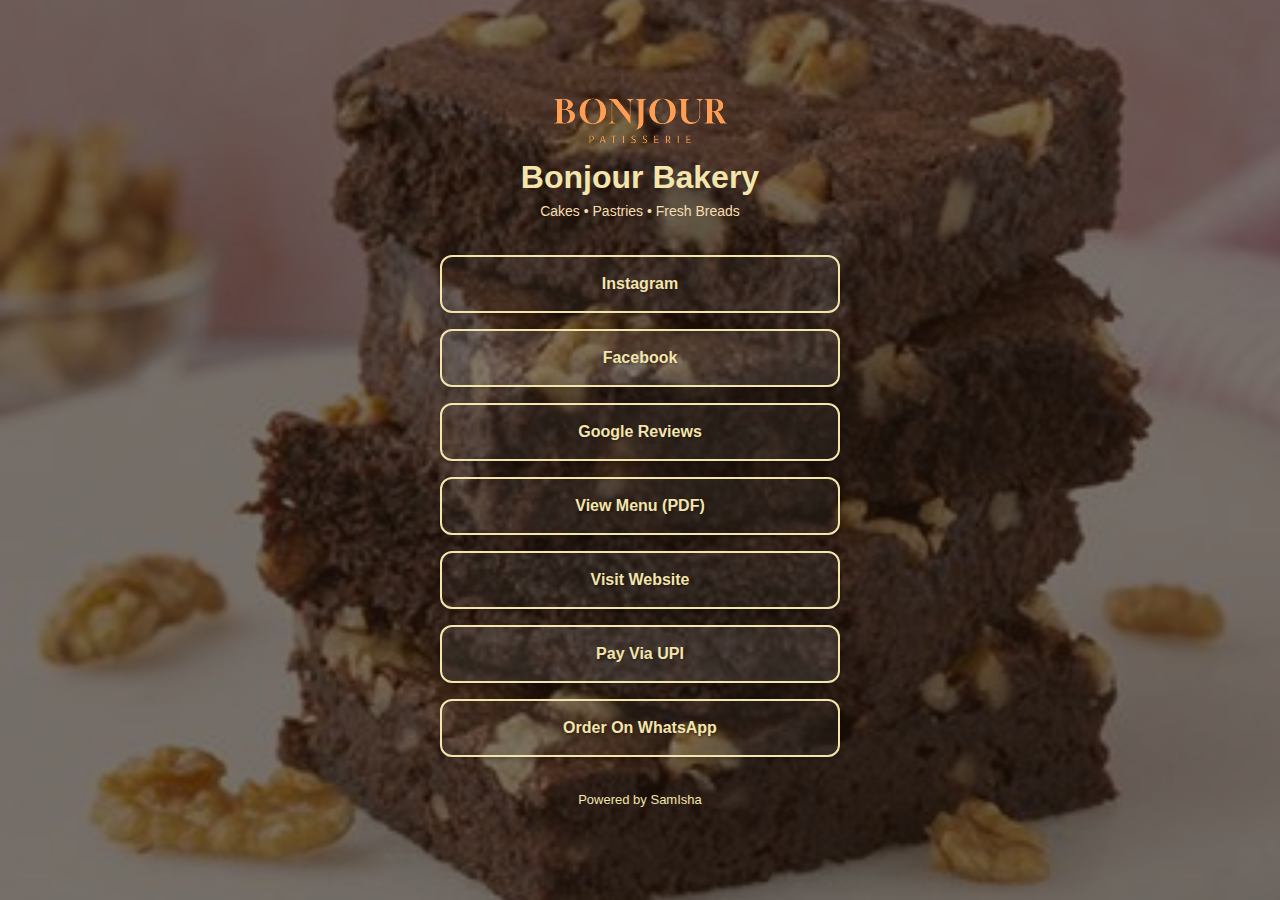
<file: bonjour_linktree_assets/index6.html>
<!doctype html>
<html lang="en">
<head>
  <meta charset="utf-8" />
  <meta name="viewport" content="width=device-width, initial-scale=1" />
  <title>Bonjour Bakery — Links</title>
  <link href="https://cdn.jsdelivr.net/npm/bootstrap@5.3.2/dist/css/bootstrap.min.css" rel="stylesheet">
  <link rel="stylesheet" href="assets/css/style.css">
</head>
<body>
  <div class="overlay">
    <img src="assets/images/logo.png" alt="Bonjour Bakery Logo" class="logo">
    <h2>Bonjour Bakery</h2>
    <p class="subtext">Cakes • Pastries • Fresh Breads</p>

    <a href="https://www.instagram.com/bonjour._patisserie/" target="_blank" class="btn btn-linktree">Instagram</a>
    <a href="https://facebook.com" target="_blank" class="btn btn-linktree">Facebook</a>
    <a href="https://www.google.com/search?sca_esv=2c1f2a732911a30f&sxsrf=AE3TifPZPIcNDY8SeKT_JUc9nvkjMe6BPA:1761394636281&si=AMgyJEtREmoPL4P1I5IDCfuA8gybfVI2d5Uj7QMwYCZHKDZ-E6VRwZtdQ41fze3C2ovLRYU8d42MHkhzd8q8OnZozjlPXG8iOEKMeWhJEL8qDCjmjBJBuPPZODVHmsLSamznFWIY52pf_9abiIeO7N_kUmXXpxA2FA%3D%3D&q=Bonjour+Patisserie+Reviews&sa=X&ved=2ahUKEwjwjeusqr-QAxUi2TgGHZY5GNoQ0bkNegQIKBAD&biw=1366&bih=657&dpr=1#lrd=0x3bc2c15d74848ac9:0x692a1757a7ae2103,3,,,," target="_blank" class="btn btn-linktree">Google Reviews</a>
    <a href="#" target="_blank" class="btn btn-linktree">View Menu (PDF)</a>
    <a href="https://bonjour.rrihub.com/" target="_blank" class="btn btn-linktree">Visit Website</a>
    <a href="upi://pay?pa=merchant@upi&pn=BonjourBakery&am=100" target="_blank" class="btn btn-linktree">Pay via UPI</a>
    <a href="https://wa.me/8055889565" target="_blank" class="btn btn-linktree">Order on WhatsApp</a>

    <footer>Powered by SamIsha</footer>
  </div>
  <style>
    .logo {
      width: 173px;
      height: 52px;
      border-radius: 0;
      margin-bottom: 15px;
    }
    .btn-linktree {
      background-color: rgba(255, 255, 255, 0.05); /* fully transparent */
      color: #f3e5ab; /* visible text */
      border: 2px solid ; /* visible border */
      border-radius: 12px;
      padding: 15px 20px;
      margin: 8px auto;
      width: 90%;
      max-width: 400px;
      font-weight: 600;
      text-transform: capitalize;
      transition: all 0.3s ease;
      box-shadow: 0 2px 4px rgba(0,0,0,0.2);
      text-shadow: 1px 1px 3px rgba(0,0,0,0.4);
 	  text-decoration: none;
    }
    .btn-linktree:hover {
      background-color: rgba(255, 255, 255, 0.1); /* slight hover highlight */
      border-color: #ffd700;
      color: #ffd700;
      transform: translateY(-3px);
      box-shadow: 0 6px 12px rgba(0,0,0,0.3);
    }
  </style>
</body>
</html>
</file>
<file: css/icomoon.css>
@font-face {
	font-family: 'icomoon';
	src:url('../fonts/icomoon/icomoondaa7.eot?qtatmt');
	src:url('../fonts/icomoon/icomoondaa7.eot?qtatmt#iefix') format('embedded-opentype'),
		url('../fonts/icomoon/icomoondaa7.ttf?qtatmt') format('truetype'),
		url('../fonts/icomoon/icomoondaa7.woff?qtatmt') format('woff'),
		url('../fonts/icomoon/icomoondaa7.svg?qtatmt#icomoon') format('svg');
	font-weight: normal;
	font-style: normal;
}

[class^="icon-"], [class*=" icon-"] {
	font-family: 'icomoon';
	speak: none;
	font-style: normal;
	font-weight: normal;
	font-variant: normal;
	text-transform: none;
	line-height: 1;

	/* Better Font Rendering =========== */
	-webkit-font-smoothing: antialiased;
	-moz-osx-font-smoothing: grayscale;
}

.icon-glass:before {
	content: "\f000";
}
.icon-music:before {
	content: "\f001";
}
.icon-search2:before {
	content: "\f002";
}
.icon-envelope-o:before {
	content: "\f003";
}
.icon-heart:before {
	content: "\f004";
}
.icon-star:before {
	content: "\f005";
}
.icon-star-o:before {
	content: "\f006";
}
.icon-user:before {
	content: "\f007";
}
.icon-film:before {
	content: "\f008";
}
.icon-th-large:before {
	content: "\f009";
}
.icon-th:before {
	content: "\f00a";
}
.icon-th-list:before {
	content: "\f00b";
}
.icon-check:before {
	content: "\f00c";
}
.icon-close:before {
	content: "\f00d";
}
.icon-remove:before {
	content: "\f00d";
}
.icon-times:before {
	content: "\f00d";
}
.icon-search-plus:before {
	content: "\f00e";
}
.icon-search-minus:before {
	content: "\f010";
}
.icon-power-off:before {
	content: "\f011";
}
.icon-signal:before {
	content: "\f012";
}
.icon-cog:before {
	content: "\f013";
}
.icon-gear:before {
	content: "\f013";
}
.icon-trash-o:before {
	content: "\f014";
}
.icon-home:before {
	content: "\f015";
}
.icon-file-o:before {
	content: "\f016";
}
.icon-clock-o:before {
	content: "\f017";
}
.icon-road:before {
	content: "\f018";
}
.icon-download:before {
	content: "\f019";
}
.icon-arrow-circle-o-down:before {
	content: "\f01a";
}
.icon-arrow-circle-o-up:before {
	content: "\f01b";
}
.icon-inbox:before {
	content: "\f01c";
}
.icon-play-circle-o:before {
	content: "\f01d";
}
.icon-repeat2:before {
	content: "\f01e";
}
.icon-rotate-right:before {
	content: "\f01e";
}
.icon-refresh:before {
	content: "\f021";
}
.icon-list-alt:before {
	content: "\f022";
}
.icon-lock:before {
	content: "\f023";
}
.icon-flag:before {
	content: "\f024";
}
.icon-headphones:before {
	content: "\f025";
}
.icon-volume-off:before {
	content: "\f026";
}
.icon-volume-down:before {
	content: "\f027";
}
.icon-volume-up:before {
	content: "\f028";
}
.icon-qrcode:before {
	content: "\f029";
}
.icon-barcode:before {
	content: "\f02a";
}
.icon-tag:before {
	content: "\f02b";
}
.icon-tags:before {
	content: "\f02c";
}
.icon-book:before {
	content: "\f02d";
}
.icon-bookmark:before {
	content: "\f02e";
}
.icon-print:before {
	content: "\f02f";
}
.icon-camera:before {
	content: "\f030";
}
.icon-font:before {
	content: "\f031";
}
.icon-bold:before {
	content: "\f032";
}
.icon-italic:before {
	content: "\f033";
}
.icon-text-height:before {
	content: "\f034";
}
.icon-text-width:before {
	content: "\f035";
}
.icon-align-left:before {
	content: "\f036";
}
.icon-align-center2:before {
	content: "\f037";
}
.icon-align-right:before {
	content: "\f038";
}
.icon-align-justify2:before {
	content: "\f039";
}
.icon-list:before {
	content: "\f03a";
}
.icon-dedent:before {
	content: "\f03b";
}
.icon-outdent:before {
	content: "\f03b";
}
.icon-indent:before {
	content: "\f03c";
}
.icon-video-camera:before {
	content: "\f03d";
}
.icon-image:before {
	content: "\f03e";
}
.icon-photo:before {
	content: "\f03e";
}
.icon-picture-o:before {
	content: "\f03e";
}
.icon-pencil:before {
	content: "\f040";
}
.icon-map-marker:before {
	content: "\f041";
}
.icon-adjust:before {
	content: "\f042";
}
.icon-tint:before {
	content: "\f043";
}
.icon-edit:before {
	content: "\f044";
}
.icon-pencil-square-o:before {
	content: "\f044";
}
.icon-share-square-o:before {
	content: "\f045";
}
.icon-check-square-o:before {
	content: "\f046";
}
.icon-arrows:before {
	content: "\f047";
}
.icon-step-backward:before {
	content: "\f048";
}
.icon-fast-backward:before {
	content: "\f049";
}
.icon-backward:before {
	content: "\f04a";
}
.icon-play2:before {
	content: "\f04b";
}
.icon-pause2:before {
	content: "\f04c";
}
.icon-stop2:before {
	content: "\f04d";
}
.icon-forward:before {
	content: "\f04e";
}
.icon-fast-forward2:before {
	content: "\f050";
}
.icon-step-forward:before {
	content: "\f051";
}
.icon-eject:before {
	content: "\f052";
}
.icon-chevron-left:before {
	content: "\f053";
}
.icon-chevron-right:before {
	content: "\f054";
}
.icon-plus-circle:before {
	content: "\f055";
}
.icon-minus-circle:before {
	content: "\f056";
}
.icon-times-circle:before {
	content: "\f057";
}
.icon-check-circle:before {
	content: "\f058";
}
.icon-question-circle:before {
	content: "\f059";
}
.icon-info-circle:before {
	content: "\f05a";
}
.icon-crosshairs:before {
	content: "\f05b";
}
.icon-times-circle-o:before {
	content: "\f05c";
}
.icon-check-circle-o:before {
	content: "\f05d";
}
.icon-ban2:before {
	content: "\f05e";
}
.icon-arrow-left:before {
	content: "\f060";
}
.icon-arrow-right:before {
	content: "\f061";
}
.icon-arrow-up:before {
	content: "\f062";
}
.icon-arrow-down:before {
	content: "\f063";
}
.icon-mail-forward:before {
	content: "\f064";
}
.icon-share:before {
	content: "\f064";
}
.icon-expand2:before {
	content: "\f065";
}
.icon-compress:before {
	content: "\f066";
}
.icon-plus:before {
	content: "\f067";
}
.icon-minus:before {
	content: "\f068";
}
.icon-asterisk:before {
	content: "\f069";
}
.icon-exclamation-circle:before {
	content: "\f06a";
}
.icon-gift:before {
	content: "\f06b";
}
.icon-leaf:before {
	content: "\f06c";
}
.icon-fire:before {
	content: "\f06d";
}
.icon-eye:before {
	content: "\f06e";
}
.icon-eye-slash:before {
	content: "\f070";
}
.icon-exclamation-triangle:before {
	content: "\f071";
}
.icon-warning:before {
	content: "\f071";
}
.icon-plane:before {
	content: "\f072";
}
.icon-calendar:before {
	content: "\f073";
}
.icon-random:before {
	content: "\f074";
}
.icon-comment:before {
	content: "\f075";
}
.icon-magnet:before {
	content: "\f076";
}
.icon-chevron-up:before {
	content: "\f077";
}
.icon-chevron-down:before {
	content: "\f078";
}
.icon-retweet:before {
	content: "\f079";
}
.icon-shopping-cart:before {
	content: "\f07a";
}
.icon-folder:before {
	content: "\f07b";
}
.icon-folder-open:before {
	content: "\f07c";
}
.icon-arrows-v:before {
	content: "\f07d";
}
.icon-arrows-h:before {
	content: "\f07e";
}
.icon-bar-chart:before {
	content: "\f080";
}
.icon-bar-chart-o:before {
	content: "\f080";
}
.icon-twitter-square:before {
	content: "\f081";
}
.icon-facebook-square:before {
	content: "\f082";
}
.icon-camera-retro:before {
	content: "\f083";
}
.icon-key:before {
	content: "\f084";
}
.icon-cogs:before {
	content: "\f085";
}
.icon-gears:before {
	content: "\f085";
}
.icon-comments:before {
	content: "\f086";
}
.icon-thumbs-o-up:before {
	content: "\f087";
}
.icon-thumbs-o-down:before {
	content: "\f088";
}
.icon-star-half:before {
	content: "\f089";
}
.icon-heart-o:before {
	content: "\f08a";
}
.icon-sign-out:before {
	content: "\f08b";
}
.icon-linkedin-square:before {
	content: "\f08c";
}
.icon-thumb-tack:before {
	content: "\f08d";
}
.icon-external-link:before {
	content: "\f08e";
}
.icon-sign-in:before {
	content: "\f090";
}
.icon-trophy:before {
	content: "\f091";
}
.icon-github-square:before {
	content: "\f092";
}
.icon-upload:before {
	content: "\f093";
}
.icon-lemon-o:before {
	content: "\f094";
}
.icon-phone:before {
	content: "\f095";
}
.icon-square-o:before {
	content: "\f096";
}
.icon-bookmark-o:before {
	content: "\f097";
}
.icon-phone-square:before {
	content: "\f098";
}
.icon-twitter:before {
	content: "\f099";
}
.icon-facebook:before {
	content: "\f09a";
}
.icon-facebook-f:before {
	content: "\f09a";
}
.icon-github:before {
	content: "\f09b";
}
.icon-unlock2:before {
	content: "\f09c";
}
.icon-credit-card:before {
	content: "\f09d";
}
.icon-feed:before {
	content: "\f09e";
}
.icon-rss:before {
	content: "\f09e";
}
.icon-hdd-o:before {
	content: "\f0a0";
}
.icon-bullhorn:before {
	content: "\f0a1";
}
.icon-bell-o:before {
	content: "\f0a2";
}
.icon-certificate:before {
	content: "\f0a3";
}
.icon-hand-o-right:before {
	content: "\f0a4";
}
.icon-hand-o-left:before {
	content: "\f0a5";
}
.icon-hand-o-up:before {
	content: "\f0a6";
}
.icon-hand-o-down:before {
	content: "\f0a7";
}
.icon-arrow-circle-left:before {
	content: "\f0a8";
}
.icon-arrow-circle-right:before {
	content: "\f0a9";
}
.icon-arrow-circle-up:before {
	content: "\f0aa";
}
.icon-arrow-circle-down:before {
	content: "\f0ab";
}
.icon-globe:before {
	content: "\f0ac";
}
.icon-wrench:before {
	content: "\f0ad";
}
.icon-tasks:before {
	content: "\f0ae";
}
.icon-filter:before {
	content: "\f0b0";
}
.icon-briefcase:before {
	content: "\f0b1";
}
.icon-arrows-alt:before {
	content: "\f0b2";
}
.icon-group:before {
	content: "\f0c0";
}
.icon-users:before {
	content: "\f0c0";
}
.icon-chain:before {
	content: "\f0c1";
}
.icon-link:before {
	content: "\f0c1";
}
.icon-cloud:before {
	content: "\f0c2";
}
.icon-flask:before {
	content: "\f0c3";
}
.icon-cut:before {
	content: "\f0c4";
}
.icon-scissors:before {
	content: "\f0c4";
}
.icon-copy:before {
	content: "\f0c5";
}
.icon-files-o:before {
	content: "\f0c5";
}
.icon-paperclip:before {
	content: "\f0c6";
}
.icon-floppy-o:before {
	content: "\f0c7";
}
.icon-save:before {
	content: "\f0c7";
}
.icon-square:before {
	content: "\f0c8";
}
.icon-bars:before {
	content: "\f0c9";
}
.icon-navicon:before {
	content: "\f0c9";
}
.icon-reorder:before {
	content: "\f0c9";
}
.icon-list-ul:before {
	content: "\f0ca";
}
.icon-list-ol:before {
	content: "\f0cb";
}
.icon-strikethrough:before {
	content: "\f0cc";
}
.icon-underline:before {
	content: "\f0cd";
}
.icon-table:before {
	content: "\f0ce";
}
.icon-magic:before {
	content: "\f0d0";
}
.icon-truck:before {
	content: "\f0d1";
}
.icon-pinterest:before {
	content: "\f0d2";
}
.icon-pinterest-square:before {
	content: "\f0d3";
}
.icon-google-plus-square:before {
	content: "\f0d4";
}
.icon-google-plus:before {
	content: "\f0d5";
}
.icon-money:before {
	content: "\f0d6";
}
.icon-caret-down:before {
	content: "\f0d7";
}
.icon-caret-up:before {
	content: "\f0d8";
}
.icon-caret-left:before {
	content: "\f0d9";
}
.icon-caret-right:before {
	content: "\f0da";
}
.icon-columns2:before {
	content: "\f0db";
}
.icon-sort:before {
	content: "\f0dc";
}
.icon-unsorted:before {
	content: "\f0dc";
}
.icon-sort-desc:before {
	content: "\f0dd";
}
.icon-sort-down:before {
	content: "\f0dd";
}
.icon-sort-asc:before {
	content: "\f0de";
}
.icon-sort-up:before {
	content: "\f0de";
}
.icon-envelope:before {
	content: "\f0e0";
}
.icon-linkedin:before {
	content: "\f0e1";
}
.icon-rotate-left:before {
	content: "\f0e2";
}
.icon-undo:before {
	content: "\f0e2";
}
.icon-gavel:before {
	content: "\f0e3";
}
.icon-legal:before {
	content: "\f0e3";
}
.icon-dashboard:before {
	content: "\f0e4";
}
.icon-tachometer:before {
	content: "\f0e4";
}
.icon-comment-o:before {
	content: "\f0e5";
}
.icon-comments-o:before {
	content: "\f0e6";
}
.icon-bolt:before {
	content: "\f0e7";
}
.icon-flash:before {
	content: "\f0e7";
}
.icon-sitemap:before {
	content: "\f0e8";
}
.icon-umbrella2:before {
	content: "\f0e9";
}
.icon-clipboard:before {
	content: "\f0ea";
}
.icon-paste:before {
	content: "\f0ea";
}
.icon-lightbulb-o:before {
	content: "\f0eb";
}
.icon-exchange:before {
	content: "\f0ec";
}
.icon-cloud-download2:before {
	content: "\f0ed";
}
.icon-cloud-upload2:before {
	content: "\f0ee";
}
.icon-user-md:before {
	content: "\f0f0";
}
.icon-stethoscope:before {
	content: "\f0f1";
}
.icon-suitcase:before {
	content: "\f0f2";
}
.icon-bell:before {
	content: "\f0f3";
}
.icon-coffee:before {
	content: "\f0f4";
}
.icon-cutlery:before {
	content: "\f0f5";
}
.icon-file-text-o:before {
	content: "\f0f6";
}
.icon-building-o:before {
	content: "\f0f7";
}
.icon-hospital-o:before {
	content: "\f0f8";
}
.icon-ambulance:before {
	content: "\f0f9";
}
.icon-medkit:before {
	content: "\f0fa";
}
.icon-fighter-jet:before {
	content: "\f0fb";
}
.icon-beer:before {
	content: "\f0fc";
}
.icon-h-square:before {
	content: "\f0fd";
}
.icon-plus-square:before {
	content: "\f0fe";
}
.icon-angle-double-left:before {
	content: "\f100";
}
.icon-angle-double-right:before {
	content: "\f101";
}
.icon-angle-double-up:before {
	content: "\f102";
}
.icon-angle-double-down:before {
	content: "\f103";
}
.icon-angle-left:before {
	content: "\f104";
}
.icon-angle-right:before {
	content: "\f105";
}
.icon-angle-up:before {
	content: "\f106";
}
.icon-angle-down:before {
	content: "\f107";
}
.icon-desktop:before {
	content: "\f108";
}
.icon-laptop:before {
	content: "\f109";
}
.icon-tablet:before {
	content: "\f10a";
}
.icon-mobile:before {
	content: "\f10b";
}
.icon-mobile-phone:before {
	content: "\f10b";
}
.icon-circle-o:before {
	content: "\f10c";
}
.icon-quote-left:before {
	content: "\f10d";
}
.icon-quote-right:before {
	content: "\f10e";
}
.icon-spinner:before {
	content: "\f110";
}
.icon-circle:before {
	content: "\f111";
}
.icon-mail-reply:before {
	content: "\f112";
}
.icon-reply:before {
	content: "\f112";
}
.icon-github-alt:before {
	content: "\f113";
}
.icon-folder-o:before {
	content: "\f114";
}
.icon-folder-open-o:before {
	content: "\f115";
}
.icon-smile-o:before {
	content: "\f118";
}
.icon-frown-o:before {
	content: "\f119";
}
.icon-meh-o:before {
	content: "\f11a";
}
.icon-gamepad:before {
	content: "\f11b";
}
.icon-keyboard-o:before {
	content: "\f11c";
}
.icon-flag-o:before {
	content: "\f11d";
}
.icon-flag-checkered:before {
	content: "\f11e";
}
.icon-terminal:before {
	content: "\f120";
}
.icon-code:before {
	content: "\f121";
}
.icon-mail-reply-all:before {
	content: "\f122";
}
.icon-reply-all:before {
	content: "\f122";
}
.icon-star-half-empty:before {
	content: "\f123";
}
.icon-star-half-full:before {
	content: "\f123";
}
.icon-star-half-o:before {
	content: "\f123";
}
.icon-location-arrow:before {
	content: "\f124";
}
.icon-crop:before {
	content: "\f125";
}
.icon-code-fork:before {
	content: "\f126";
}
.icon-chain-broken:before {
	content: "\f127";
}
.icon-unlink:before {
	content: "\f127";
}
.icon-question:before {
	content: "\f128";
}
.icon-info:before {
	content: "\f129";
}
.icon-exclamation:before {
	content: "\f12a";
}
.icon-superscript:before {
	content: "\f12b";
}
.icon-subscript:before {
	content: "\f12c";
}
.icon-eraser:before {
	content: "\f12d";
}
.icon-puzzle-piece:before {
	content: "\f12e";
}
.icon-microphone2:before {
	content: "\f130";
}
.icon-microphone-slash:before {
	content: "\f131";
}
.icon-shield:before {
	content: "\f132";
}
.icon-calendar-o:before {
	content: "\f133";
}
.icon-fire-extinguisher:before {
	content: "\f134";
}
.icon-rocket:before {
	content: "\f135";
}
.icon-maxcdn:before {
	content: "\f136";
}
.icon-chevron-circle-left:before {
	content: "\f137";
}
.icon-chevron-circle-right:before {
	content: "\f138";
}
.icon-chevron-circle-up:before {
	content: "\f139";
}
.icon-chevron-circle-down:before {
	content: "\f13a";
}
.icon-html5:before {
	content: "\f13b";
}
.icon-css3:before {
	content: "\f13c";
}
.icon-anchor2:before {
	content: "\f13d";
}
.icon-unlock-alt:before {
	content: "\f13e";
}
.icon-bullseye:before {
	content: "\f140";
}
.icon-ellipsis-h:before {
	content: "\f141";
}
.icon-ellipsis-v:before {
	content: "\f142";
}
.icon-rss-square:before {
	content: "\f143";
}
.icon-play-circle:before {
	content: "\f144";
}
.icon-ticket:before {
	content: "\f145";
}
.icon-minus-square:before {
	content: "\f146";
}
.icon-minus-square-o:before {
	content: "\f147";
}
.icon-level-up:before {
	content: "\f148";
}
.icon-level-down:before {
	content: "\f149";
}
.icon-check-square:before {
	content: "\f14a";
}
.icon-pencil-square:before {
	content: "\f14b";
}
.icon-external-link-square:before {
	content: "\f14c";
}
.icon-share-square:before {
	content: "\f14d";
}
.icon-compass:before {
	content: "\f14e";
}
.icon-caret-square-o-down:before {
	content: "\f150";
}
.icon-toggle-down:before {
	content: "\f150";
}
.icon-caret-square-o-up:before {
	content: "\f151";
}
.icon-toggle-up:before {
	content: "\f151";
}
.icon-caret-square-o-right:before {
	content: "\f152";
}
.icon-toggle-right:before {
	content: "\f152";
}
.icon-eur:before {
	content: "\f153";
}
.icon-euro:before {
	content: "\f153";
}
.icon-gbp:before {
	content: "\f154";
}
.icon-dollar:before {
	content: "\f155";
}
.icon-usd:before {
	content: "\f155";
}
.icon-inr:before {
	content: "\f156";
}
.icon-rupee:before {
	content: "\f156";
}
.icon-cny:before {
	content: "\f157";
}
.icon-jpy:before {
	content: "\f157";
}
.icon-rmb:before {
	content: "\f157";
}
.icon-yen:before {
	content: "\f157";
}
.icon-rouble:before {
	content: "\f158";
}
.icon-rub:before {
	content: "\f158";
}
.icon-ruble:before {
	content: "\f158";
}
.icon-krw:before {
	content: "\f159";
}
.icon-won:before {
	content: "\f159";
}
.icon-bitcoin:before {
	content: "\f15a";
}
.icon-btc:before {
	content: "\f15a";
}
.icon-file2:before {
	content: "\f15b";
}
.icon-file-text:before {
	content: "\f15c";
}
.icon-sort-alpha-asc:before {
	content: "\f15d";
}
.icon-sort-alpha-desc:before {
	content: "\f15e";
}
.icon-sort-amount-asc:before {
	content: "\f160";
}
.icon-sort-amount-desc:before {
	content: "\f161";
}
.icon-sort-numeric-asc:before {
	content: "\f162";
}
.icon-sort-numeric-desc:before {
	content: "\f163";
}
.icon-thumbs-up:before {
	content: "\f164";
}
.icon-thumbs-down:before {
	content: "\f165";
}
.icon-youtube-square:before {
	content: "\f166";
}
.icon-youtube:before {
	content: "\f167";
}
.icon-xing:before {
	content: "\f168";
}
.icon-xing-square:before {
	content: "\f169";
}
.icon-youtube-play:before {
	content: "\f16a";
}
.icon-dropbox:before {
	content: "\f16b";
}
.icon-stack-overflow:before {
	content: "\f16c";
}
.icon-instagram:before {
	content: "\f16d";
}
.icon-flickr:before {
	content: "\f16e";
}
.icon-adn:before {
	content: "\f170";
}
.icon-bitbucket:before {
	content: "\f171";
}
.icon-bitbucket-square:before {
	content: "\f172";
}
.icon-tumblr:before {
	content: "\f173";
}
.icon-tumblr-square:before {
	content: "\f174";
}
.icon-long-arrow-down:before {
	content: "\f175";
}
.icon-long-arrow-up:before {
	content: "\f176";
}
.icon-long-arrow-left:before {
	content: "\f177";
}
.icon-long-arrow-right:before {
	content: "\f178";
}
.icon-apple:before {
	content: "\f179";
}
.icon-windows:before {
	content: "\f17a";
}
.icon-android:before {
	content: "\f17b";
}
.icon-linux:before {
	content: "\f17c";
}
.icon-dribbble:before {
	content: "\f17d";
}
.icon-skype:before {
	content: "\f17e";
}
.icon-foursquare:before {
	content: "\f180";
}
.icon-trello:before {
	content: "\f181";
}
.icon-female:before {
	content: "\f182";
}
.icon-male:before {
	content: "\f183";
}
.icon-gittip:before {
	content: "\f184";
}
.icon-gratipay:before {
	content: "\f184";
}
.icon-sun-o:before {
	content: "\f185";
}
.icon-moon-o:before {
	content: "\f186";
}
.icon-archive:before {
	content: "\f187";
}
.icon-bug:before {
	content: "\f188";
}
.icon-vk:before {
	content: "\f189";
}
.icon-weibo:before {
	content: "\f18a";
}
.icon-renren:before {
	content: "\f18b";
}
.icon-pagelines:before {
	content: "\f18c";
}
.icon-stack-exchange:before {
	content: "\f18d";
}
.icon-arrow-circle-o-right:before {
	content: "\f18e";
}
.icon-arrow-circle-o-left:before {
	content: "\f190";
}
.icon-caret-square-o-left:before {
	content: "\f191";
}
.icon-toggle-left:before {
	content: "\f191";
}
.icon-dot-circle-o:before {
	content: "\f192";
}
.icon-wheelchair:before {
	content: "\f193";
}
.icon-vimeo-square:before {
	content: "\f194";
}
.icon-try:before {
	content: "\f195";
}
.icon-turkish-lira:before {
	content: "\f195";
}
.icon-plus-square-o:before {
	content: "\f196";
}
.icon-space-shuttle:before {
	content: "\f197";
}
.icon-slack:before {
	content: "\f198";
}
.icon-envelope-square:before {
	content: "\f199";
}
.icon-wordpress:before {
	content: "\f19a";
}
.icon-openid:before {
	content: "\f19b";
}
.icon-bank:before {
	content: "\f19c";
}
.icon-institution:before {
	content: "\f19c";
}
.icon-university:before {
	content: "\f19c";
}
.icon-graduation-cap:before {
	content: "\f19d";
}
.icon-mortar-board:before {
	content: "\f19d";
}
.icon-yahoo:before {
	content: "\f19e";
}
.icon-google:before {
	content: "\f1a0";
}
.icon-reddit:before {
	content: "\f1a1";
}
.icon-reddit-square:before {
	content: "\f1a2";
}
.icon-stumbleupon-circle:before {
	content: "\f1a3";
}
.icon-stumbleupon:before {
	content: "\f1a4";
}
.icon-delicious:before {
	content: "\f1a5";
}
.icon-digg:before {
	content: "\f1a6";
}
.icon-pied-piper:before {
	content: "\f1a7";
}
.icon-pied-piper-alt:before {
	content: "\f1a8";
}
.icon-drupal:before {
	content: "\f1a9";
}
.icon-joomla:before {
	content: "\f1aa";
}
.icon-language:before {
	content: "\f1ab";
}
.icon-fax:before {
	content: "\f1ac";
}
.icon-building:before {
	content: "\f1ad";
}
.icon-child:before {
	content: "\f1ae";
}
.icon-paw:before {
	content: "\f1b0";
}
.icon-spoon:before {
	content: "\f1b1";
}
.icon-cube:before {
	content: "\f1b2";
}
.icon-cubes:before {
	content: "\f1b3";
}
.icon-behance:before {
	content: "\f1b4";
}
.icon-behance-square:before {
	content: "\f1b5";
}
.icon-steam:before {
	content: "\f1b6";
}
.icon-steam-square:before {
	content: "\f1b7";
}
.icon-recycle:before {
	content: "\f1b8";
}
.icon-automobile:before {
	content: "\f1b9";
}
.icon-car:before {
	content: "\f1b9";
}
.icon-cab:before {
	content: "\f1ba";
}
.icon-taxi:before {
	content: "\f1ba";
}
.icon-tree:before {
	content: "\f1bb";
}
.icon-spotify:before {
	content: "\f1bc";
}
.icon-deviantart:before {
	content: "\f1bd";
}
.icon-soundcloud:before {
	content: "\f1be";
}
.icon-database:before {
	content: "\f1c0";
}
.icon-file-pdf-o:before {
	content: "\f1c1";
}
.icon-file-word-o:before {
	content: "\f1c2";
}
.icon-file-excel-o:before {
	content: "\f1c3";
}
.icon-file-powerpoint-o:before {
	content: "\f1c4";
}
.icon-file-image-o:before {
	content: "\f1c5";
}
.icon-file-photo-o:before {
	content: "\f1c5";
}
.icon-file-picture-o:before {
	content: "\f1c5";
}
.icon-file-archive-o:before {
	content: "\f1c6";
}
.icon-file-zip-o:before {
	content: "\f1c6";
}
.icon-file-audio-o:before {
	content: "\f1c7";
}
.icon-file-sound-o:before {
	content: "\f1c7";
}
.icon-file-movie-o:before {
	content: "\f1c8";
}
.icon-file-video-o:before {
	content: "\f1c8";
}
.icon-file-code-o:before {
	content: "\f1c9";
}
.icon-vine:before {
	content: "\f1ca";
}
.icon-codepen:before {
	content: "\f1cb";
}
.icon-jsfiddle:before {
	content: "\f1cc";
}
.icon-life-bouy:before {
	content: "\f1cd";
}
.icon-life-buoy:before {
	content: "\f1cd";
}
.icon-life-ring:before {
	content: "\f1cd";
}
.icon-life-saver:before {
	content: "\f1cd";
}
.icon-support:before {
	content: "\f1cd";
}
.icon-circle-o-notch:before {
	content: "\f1ce";
}
.icon-ra:before {
	content: "\f1d0";
}
.icon-rebel:before {
	content: "\f1d0";
}
.icon-empire:before {
	content: "\f1d1";
}
.icon-ge:before {
	content: "\f1d1";
}
.icon-git-square:before {
	content: "\f1d2";
}
.icon-git:before {
	content: "\f1d3";
}
.icon-hacker-news:before {
	content: "\f1d4";
}
.icon-y-combinator-square:before {
	content: "\f1d4";
}
.icon-yc-square:before {
	content: "\f1d4";
}
.icon-tencent-weibo:before {
	content: "\f1d5";
}
.icon-qq:before {
	content: "\f1d6";
}
.icon-wechat:before {
	content: "\f1d7";
}
.icon-weixin:before {
	content: "\f1d7";
}
.icon-paper-plane:before {
	content: "\f1d8";
}
.icon-send:before {
	content: "\f1d8";
}
.icon-paper-plane-o:before {
	content: "\f1d9";
}
.icon-send-o:before {
	content: "\f1d9";
}
.icon-history:before {
	content: "\f1da";
}
.icon-circle-thin:before {
	content: "\f1db";
}
.icon-header:before {
	content: "\f1dc";
}
.icon-paragraph2:before {
	content: "\f1dd";
}
.icon-sliders:before {
	content: "\f1de";
}
.icon-share-alt:before {
	content: "\f1e0";
}
.icon-share-alt-square:before {
	content: "\f1e1";
}
.icon-bomb:before {
	content: "\f1e2";
}
.icon-futbol-o:before {
	content: "\f1e3";
}
.icon-soccer-ball-o:before {
	content: "\f1e3";
}
.icon-tty:before {
	content: "\f1e4";
}
.icon-binoculars:before {
	content: "\f1e5";
}
.icon-plug:before {
	content: "\f1e6";
}
.icon-slideshare:before {
	content: "\f1e7";
}
.icon-twitch:before {
	content: "\f1e8";
}
.icon-yelp:before {
	content: "\f1e9";
}
.icon-newspaper-o:before {
	content: "\f1ea";
}
.icon-wifi:before {
	content: "\f1eb";
}
.icon-calculator:before {
	content: "\f1ec";
}
.icon-paypal:before {
	content: "\f1ed";
}
.icon-google-wallet:before {
	content: "\f1ee";
}
.icon-cc-visa:before {
	content: "\f1f0";
}
.icon-cc-mastercard:before {
	content: "\f1f1";
}
.icon-cc-discover:before {
	content: "\f1f2";
}
.icon-cc-amex:before {
	content: "\f1f3";
}
.icon-cc-paypal:before {
	content: "\f1f4";
}
.icon-cc-stripe:before {
	content: "\f1f5";
}
.icon-bell-slash:before {
	content: "\f1f6";
}
.icon-bell-slash-o:before {
	content: "\f1f7";
}
.icon-trash:before {
	content: "\f1f8";
}
.icon-copyright:before {
	content: "\f1f9";
}
.icon-at:before {
	content: "\f1fa";
}
.icon-eyedropper:before {
	content: "\f1fb";
}
.icon-paint-brush:before {
	content: "\f1fc";
}
.icon-birthday-cake:before {
	content: "\f1fd";
}
.icon-area-chart:before {
	content: "\f1fe";
}
.icon-pie-chart:before {
	content: "\f200";
}
.icon-line-chart:before {
	content: "\f201";
}
.icon-lastfm:before {
	content: "\f202";
}
.icon-lastfm-square:before {
	content: "\f203";
}
.icon-toggle-off:before {
	content: "\f204";
}
.icon-toggle-on:before {
	content: "\f205";
}
.icon-bicycle:before {
	content: "\f206";
}
.icon-bus:before {
	content: "\f207";
}
.icon-ioxhost:before {
	content: "\f208";
}
.icon-angellist:before {
	content: "\f209";
}
.icon-cc:before {
	content: "\f20a";
}
.icon-ils:before {
	content: "\f20b";
}
.icon-shekel:before {
	content: "\f20b";
}
.icon-sheqel:before {
	content: "\f20b";
}
.icon-meanpath:before {
	content: "\f20c";
}
.icon-buysellads:before {
	content: "\f20d";
}
.icon-connectdevelop:before {
	content: "\f20e";
}
.icon-dashcube:before {
	content: "\f210";
}
.icon-forumbee:before {
	content: "\f211";
}
.icon-leanpub:before {
	content: "\f212";
}
.icon-sellsy:before {
	content: "\f213";
}
.icon-shirtsinbulk:before {
	content: "\f214";
}
.icon-simplybuilt:before {
	content: "\f215";
}
.icon-skyatlas:before {
	content: "\f216";
}
.icon-cart-plus:before {
	content: "\f217";
}
.icon-cart-arrow-down:before {
	content: "\f218";
}
.icon-diamond:before {
	content: "\f219";
}
.icon-ship:before {
	content: "\f21a";
}
.icon-user-secret:before {
	content: "\f21b";
}
.icon-motorcycle:before {
	content: "\f21c";
}
.icon-street-view:before {
	content: "\f21d";
}
.icon-heartbeat:before {
	content: "\f21e";
}
.icon-venus:before {
	content: "\f221";
}
.icon-mars:before {
	content: "\f222";
}
.icon-mercury:before {
	content: "\f223";
}
.icon-intersex:before {
	content: "\f224";
}
.icon-transgender:before {
	content: "\f224";
}
.icon-transgender-alt:before {
	content: "\f225";
}
.icon-venus-double:before {
	content: "\f226";
}
.icon-mars-double:before {
	content: "\f227";
}
.icon-venus-mars:before {
	content: "\f228";
}
.icon-mars-stroke:before {
	content: "\f229";
}
.icon-mars-stroke-v:before {
	content: "\f22a";
}
.icon-mars-stroke-h:before {
	content: "\f22b";
}
.icon-neuter:before {
	content: "\f22c";
}
.icon-genderless:before {
	content: "\f22d";
}
.icon-facebook-official:before {
	content: "\f230";
}
.icon-pinterest-p:before {
	content: "\f231";
}
.icon-whatsapp:before {
	content: "\f232";
}
.icon-server2:before {
	content: "\f233";
}
.icon-user-plus:before {
	content: "\f234";
}
.icon-user-times:before {
	content: "\f235";
}
.icon-bed:before {
	content: "\f236";
}
.icon-hotel:before {
	content: "\f236";
}
.icon-viacoin:before {
	content: "\f237";
}
.icon-train:before {
	content: "\f238";
}
.icon-subway:before {
	content: "\f239";
}
.icon-medium:before {
	content: "\f23a";
}
.icon-y-combinator:before {
	content: "\f23b";
}
.icon-yc:before {
	content: "\f23b";
}
.icon-optin-monster:before {
	content: "\f23c";
}
.icon-opencart:before {
	content: "\f23d";
}
.icon-expeditedssl:before {
	content: "\f23e";
}
.icon-battery-4:before {
	content: "\f240";
}
.icon-battery-full:before {
	content: "\f240";
}
.icon-battery-3:before {
	content: "\f241";
}
.icon-battery-three-quarters:before {
	content: "\f241";
}
.icon-battery-2:before {
	content: "\f242";
}
.icon-battery-half:before {
	content: "\f242";
}
.icon-battery-1:before {
	content: "\f243";
}
.icon-battery-quarter:before {
	content: "\f243";
}
.icon-battery-0:before {
	content: "\f244";
}
.icon-battery-empty:before {
	content: "\f244";
}
.icon-mouse-pointer:before {
	content: "\f245";
}
.icon-i-cursor:before {
	content: "\f246";
}
.icon-object-group:before {
	content: "\f247";
}
.icon-object-ungroup:before {
	content: "\f248";
}
.icon-sticky-note:before {
	content: "\f249";
}
.icon-sticky-note-o:before {
	content: "\f24a";
}
.icon-cc-jcb:before {
	content: "\f24b";
}
.icon-cc-diners-club:before {
	content: "\f24c";
}
.icon-clone:before {
	content: "\f24d";
}
.icon-balance-scale:before {
	content: "\f24e";
}
.icon-hourglass-o:before {
	content: "\f250";
}
.icon-hourglass-1:before {
	content: "\f251";
}
.icon-hourglass-start:before {
	content: "\f251";
}
.icon-hourglass-2:before {
	content: "\f252";
}
.icon-hourglass-half:before {
	content: "\f252";
}
.icon-hourglass-3:before {
	content: "\f253";
}
.icon-hourglass-end:before {
	content: "\f253";
}
.icon-hourglass:before {
	content: "\f254";
}
.icon-hand-grab-o:before {
	content: "\f255";
}
.icon-hand-rock-o:before {
	content: "\f255";
}
.icon-hand-paper-o:before {
	content: "\f256";
}
.icon-hand-stop-o:before {
	content: "\f256";
}
.icon-hand-scissors-o:before {
	content: "\f257";
}
.icon-hand-lizard-o:before {
	content: "\f258";
}
.icon-hand-spock-o:before {
	content: "\f259";
}
.icon-hand-pointer-o:before {
	content: "\f25a";
}
.icon-hand-peace-o:before {
	content: "\f25b";
}
.icon-trademark:before {
	content: "\f25c";
}
.icon-registered:before {
	content: "\f25d";
}
.icon-creative-commons:before {
	content: "\f25e";
}
.icon-gg:before {
	content: "\f260";
}
.icon-gg-circle:before {
	content: "\f261";
}
.icon-tripadvisor:before {
	content: "\f262";
}
.icon-odnoklassniki:before {
	content: "\f263";
}
.icon-odnoklassniki-square:before {
	content: "\f264";
}
.icon-get-pocket:before {
	content: "\f265";
}
.icon-wikipedia-w:before {
	content: "\f266";
}
.icon-safari:before {
	content: "\f267";
}
.icon-chrome:before {
	content: "\f268";
}
.icon-firefox:before {
	content: "\f269";
}
.icon-opera:before {
	content: "\f26a";
}
.icon-internet-explorer:before {
	content: "\f26b";
}
.icon-television:before {
	content: "\f26c";
}
.icon-tv:before {
	content: "\f26c";
}
.icon-contao:before {
	content: "\f26d";
}
.icon-500px:before {
	content: "\f26e";
}
.icon-amazon:before {
	content: "\f270";
}
.icon-calendar-plus-o:before {
	content: "\f271";
}
.icon-calendar-minus-o:before {
	content: "\f272";
}
.icon-calendar-times-o:before {
	content: "\f273";
}
.icon-calendar-check-o:before {
	content: "\f274";
}
.icon-industry:before {
	content: "\f275";
}
.icon-map-pin:before {
	content: "\f276";
}
.icon-map-signs:before {
	content: "\f277";
}
.icon-map-o:before {
	content: "\f278";
}
.icon-map:before {
	content: "\f279";
}
.icon-commenting:before {
	content: "\f27a";
}
.icon-commenting-o:before {
	content: "\f27b";
}
.icon-houzz:before {
	content: "\f27c";
}
.icon-vimeo:before {
	content: "\f27d";
}
.icon-black-tie:before {
	content: "\f27e";
}
.icon-fonticons:before {
	content: "\f280";
}
.icon-eye2:before {
	content: "\e000";
}
.icon-paper-clip:before {
	content: "\e001";
}
.icon-mail2:before {
	content: "\e002";
}
.icon-toggle:before {
	content: "\e003";
}
.icon-layout:before {
	content: "\e004";
}
.icon-link2:before {
	content: "\e005";
}
.icon-bell2:before {
	content: "\e006";
}
.icon-lock2:before {
	content: "\e007";
}
.icon-unlock:before {
	content: "\e008";
}
.icon-ribbon:before {
	content: "\e009";
}
.icon-image2:before {
	content: "\e010";
}
.icon-signal2:before {
	content: "\e011";
}
.icon-target:before {
	content: "\e012";
}
.icon-clipboard2:before {
	content: "\e013";
}
.icon-clock2:before {
	content: "\e014";
}
.icon-watch:before {
	content: "\e015";
}
.icon-air-play:before {
	content: "\e016";
}
.icon-camera2:before {
	content: "\e017";
}
.icon-video2:before {
	content: "\e018";
}
.icon-disc:before {
	content: "\e019";
}
.icon-printer:before {
	content: "\e020";
}
.icon-monitor:before {
	content: "\e021";
}
.icon-server:before {
	content: "\e022";
}
.icon-cog2:before {
	content: "\e023";
}
.icon-heart2:before {
	content: "\e024";
}
.icon-paragraph:before {
	content: "\e025";
}
.icon-align-justify:before {
	content: "\e026";
}
.icon-align-left2:before {
	content: "\e027";
}
.icon-align-center:before {
	content: "\e028";
}
.icon-align-right2:before {
	content: "\e029";
}
.icon-book2:before {
	content: "\e030";
}
.icon-layers2:before {
	content: "\e031";
}
.icon-stack:before {
	content: "\e032";
}
.icon-stack-2:before {
	content: "\e033";
}
.icon-paper:before {
	content: "\e034";
}
.icon-paper-stack:before {
	content: "\e035";
}
.icon-search:before {
	content: "\e036";
}
.icon-zoom-in:before {
	content: "\e037";
}
.icon-zoom-out:before {
	content: "\e038";
}
.icon-reply2:before {
	content: "\e039";
}
.icon-circle-plus:before {
	content: "\e040";
}
.icon-circle-minus:before {
	content: "\e041";
}
.icon-circle-check:before {
	content: "\e042";
}
.icon-circle-cross:before {
	content: "\e043";
}
.icon-square-plus:before {
	content: "\e044";
}
.icon-square-minus:before {
	content: "\e045";
}
.icon-square-check:before {
	content: "\e046";
}
.icon-square-cross:before {
	content: "\e047";
}
.icon-microphone:before {
	content: "\e048";
}
.icon-record:before {
	content: "\e049";
}
.icon-skip-back:before {
	content: "\e050";
}
.icon-rewind:before {
	content: "\e051";
}
.icon-play:before {
	content: "\e052";
}
.icon-pause:before {
	content: "\e053";
}
.icon-stop:before {
	content: "\e054";
}
.icon-fast-forward:before {
	content: "\e055";
}
.icon-skip-forward:before {
	content: "\e056";
}
.icon-shuffle2:before {
	content: "\e057";
}
.icon-repeat:before {
	content: "\e058";
}
.icon-folder2:before {
	content: "\e059";
}
.icon-umbrella:before {
	content: "\e060";
}
.icon-moon2:before {
	content: "\e061";
}
.icon-thermometer2:before {
	content: "\e062";
}
.icon-drop2:before {
	content: "\e063";
}
.icon-sun:before {
	content: "\e064";
}
.icon-cloud2:before {
	content: "\e065";
}
.icon-cloud-upload:before {
	content: "\e066";
}
.icon-cloud-download:before {
	content: "\e067";
}
.icon-upload2:before {
	content: "\e068";
}
.icon-download2:before {
	content: "\e069";
}
.icon-location2:before {
	content: "\e070";
}
.icon-location-2:before {
	content: "\e071";
}
.icon-map2:before {
	content: "\e072";
}
.icon-battery2:before {
	content: "\e073";
}
.icon-head:before {
	content: "\e074";
}
.icon-briefcase2:before {
	content: "\e075";
}
.icon-speech-bubble:before {
	content: "\e076";
}
.icon-anchor:before {
	content: "\e077";
}
.icon-globe2:before {
	content: "\e078";
}
.icon-box2:before {
	content: "\e079";
}
.icon-reload:before {
	content: "\e080";
}
.icon-share2:before {
	content: "\e081";
}
.icon-marquee:before {
	content: "\e082";
}
.icon-marquee-plus:before {
	content: "\e083";
}
.icon-marquee-minus:before {
	content: "\e084";
}
.icon-tag2:before {
	content: "\e085";
}
.icon-power:before {
	content: "\e086";
}
.icon-command:before {
	content: "\e087";
}
.icon-alt:before {
	content: "\e088";
}
.icon-esc:before {
	content: "\e089";
}
.icon-bar-graph2:before {
	content: "\e090";
}
.icon-bar-graph-2:before {
	content: "\e091";
}
.icon-pie-graph:before {
	content: "\e092";
}
.icon-star2:before {
	content: "\e093";
}
.icon-arrow-left2:before {
	content: "\e094";
}
.icon-arrow-right2:before {
	content: "\e095";
}
.icon-arrow-up2:before {
	content: "\e096";
}
.icon-arrow-down2:before {
	content: "\e097";
}
.icon-volume:before {
	content: "\e098";
}
.icon-mute:before {
	content: "\e099";
}
.icon-content-right:before {
	content: "\e100";
}
.icon-content-left:before {
	content: "\e101";
}
.icon-grid2:before {
	content: "\e102";
}
.icon-grid-2:before {
	content: "\e103";
}
.icon-columns:before {
	content: "\e104";
}
.icon-loader:before {
	content: "\e105";
}
.icon-bag:before {
	content: "\e106";
}
.icon-ban:before {
	content: "\e107";
}
.icon-flag2:before {
	content: "\e108";
}
.icon-trash2:before {
	content: "\e109";
}
.icon-expand:before {
	content: "\e110";
}
.icon-contract:before {
	content: "\e111";
}
.icon-maximize:before {
	content: "\e112";
}
.icon-minimize:before {
	content: "\e113";
}
.icon-plus2:before {
	content: "\e114";
}
.icon-minus2:before {
	content: "\e115";
}
.icon-check2:before {
	content: "\e116";
}
.icon-cross2:before {
	content: "\e117";
}
.icon-move:before {
	content: "\e118";
}
.icon-delete:before {
	content: "\e119";
}
.icon-menu2:before {
	content: "\e120";
}
.icon-archive2:before {
	content: "\e121";
}
.icon-inbox2:before {
	content: "\e122";
}
.icon-outbox:before {
	content: "\e123";
}
.icon-file:before {
	content: "\e124";
}
.icon-file-add:before {
	content: "\e125";
}
.icon-file-subtract:before {
	content: "\e126";
}
.icon-help2:before {
	content: "\e127";
}
.icon-open:before {
	content: "\e128";
}
.icon-ellipsis:before {
	content: "\e129";
}
</file>
<file: css/simple-line-icons.css>
@font-face {
  font-family: 'simple-line-icons';
  src:  url('../fonts/simple-line-icons/Simple-Line-Icons6c54.eot?v=2.2.2');
  src:  url('../fonts/simple-line-icons/Simple-Line-Iconsd41d.eot?#iefix&v=2.2.2') format('embedded-opentype'),
        url('../fonts/simple-line-icons/Simple-Line-Icons6c54.ttf?v=2.2.2') format('truetype'),
        url('../fonts/simple-line-icons/Simple-Line-Icons6c54.woff2?v=2.2.2') format('woff2'),
        url('../fonts/simple-line-icons/Simple-Line-Icons6c54.woff?v=2.2.2') format('woff'),
        url('../fonts/simple-line-icons/Simple-Line-Icons6c54.svg?v=2.2.2#simple-line-icons') format('svg');
  font-weight: normal;
  font-style: normal;
}
/*
 Use the following CSS code if you want to have a class per icon.
 Instead of a list of all class selectors, you can use the generic [class*="icon-"] selector, but it's slower:
*/
.icon-user,
.icon-people,
.icon-user-female,
.icon-user-follow,
.icon-user-following,
.icon-user-unfollow,
.icon-login,
.icon-logout,
.icon-emotsmile,
.icon-phone,
.icon-call-end,
.icon-call-in,
.icon-call-out,
.icon-map,
.icon-location-pin,
.icon-direction,
.icon-directions,
.icon-compass,
.icon-layers,
.icon-menu,
.icon-list,
.icon-options-vertical,
.icon-options,
.icon-arrow-down,
.icon-arrow-left,
.icon-arrow-right,
.icon-arrow-up,
.icon-arrow-up-circle,
.icon-arrow-left-circle,
.icon-arrow-right-circle,
.icon-arrow-down-circle,
.icon-check,
.icon-clock,
.icon-plus,
.icon-close,
.icon-trophy,
.icon-screen-smartphone,
.icon-screen-desktop,
.icon-plane,
.icon-notebook,
.icon-mustache,
.icon-mouse,
.icon-magnet,
.icon-energy,
.icon-disc,
.icon-cursor,
.icon-cursor-move,
.icon-crop,
.icon-chemistry,
.icon-speedometer,
.icon-shield,
.icon-screen-tablet,
.icon-magic-wand,
.icon-hourglass,
.icon-graduation,
.icon-ghost,
.icon-game-controller,
.icon-fire,
.icon-eyeglass,
.icon-envelope-open,
.icon-envelope-letter,
.icon-bell,
.icon-badge,
.icon-anchor,
.icon-wallet,
.icon-vector,
.icon-speech,
.icon-puzzle,
.icon-printer,
.icon-present,
.icon-playlist,
.icon-pin,
.icon-picture,
.icon-handbag,
.icon-globe-alt,
.icon-globe,
.icon-folder-alt,
.icon-folder,
.icon-film,
.icon-feed,
.icon-drop,
.icon-drawar,
.icon-docs,
.icon-doc,
.icon-diamond,
.icon-cup,
.icon-calculator,
.icon-bubbles,
.icon-briefcase,
.icon-book-open,
.icon-basket-loaded,
.icon-basket,
.icon-bag,
.icon-action-undo,
.icon-action-redo,
.icon-wrench,
.icon-umbrella,
.icon-trash,
.icon-tag,
.icon-support,
.icon-frame,
.icon-size-fullscreen,
.icon-size-actual,
.icon-shuffle,
.icon-share-alt,
.icon-share,
.icon-rocket,
.icon-question,
.icon-pie-chart,
.icon-pencil,
.icon-note,
.icon-loop,
.icon-home,
.icon-grid,
.icon-graph,
.icon-microphone,
.icon-music-tone-alt,
.icon-music-tone,
.icon-earphones-alt,
.icon-earphones,
.icon-equalizer,
.icon-like,
.icon-dislike,
.icon-control-start,
.icon-control-rewind,
.icon-control-play,
.icon-control-pause,
.icon-control-forward,
.icon-control-end,
.icon-volume-1,
.icon-volume-2,
.icon-volume-off,
.icon-calendar,
.icon-bulb,
.icon-chart,
.icon-ban,
.icon-bubble,
.icon-camrecorder,
.icon-camera,
.icon-cloud-download,
.icon-cloud-upload,
.icon-envelope,
.icon-eye,
.icon-flag,
.icon-heart,
.icon-info,
.icon-key,
.icon-link,
.icon-lock,
.icon-lock-open,
.icon-magnifier,
.icon-magnifier-add,
.icon-magnifier-remove,
.icon-paper-clip,
.icon-paper-plane,
.icon-power,
.icon-refresh,
.icon-reload,
.icon-settings,
.icon-star,
.icon-symble-female,
.icon-symbol-male,
.icon-target,
.icon-credit-card,
.icon-paypal,
.icon-social-tumblr,
.icon-social-twitter,
.icon-social-facebook,
.icon-social-instagram,
.icon-social-linkedin,
.icon-social-pinterest,
.icon-social-github,
.icon-social-gplus,
.icon-social-reddit,
.icon-social-skype,
.icon-social-dribbble,
.icon-social-behance,
.icon-social-foursqare,
.icon-social-soundcloud,
.icon-social-spotify,
.icon-social-stumbleupon,
.icon-social-youtube,
.icon-social-dropbox {
  font-family: 'simple-line-icons';
  speak: none;
  font-style: normal;
  font-weight: normal;
  font-variant: normal;
  text-transform: none;
  line-height: 1;
  /* Better Font Rendering =========== */
  -webkit-font-smoothing: antialiased;
  -moz-osx-font-smoothing: grayscale;
}
.icon-user:before {
  content: "\e005";
}
.icon-people:before {
  content: "\e001";
}
.icon-user-female:before {
  content: "\e000";
}
.icon-user-follow:before {
  content: "\e002";
}
.icon-user-following:before {
  content: "\e003";
}
.icon-user-unfollow:before {
  content: "\e004";
}
.icon-login:before {
  content: "\e066";
}
.icon-logout:before {
  content: "\e065";
}
.icon-emotsmile:before {
  content: "\e021";
}
.icon-phone:before {
  content: "\e600";
}
.icon-call-end:before {
  content: "\e048";
}
.icon-call-in:before {
  content: "\e047";
}
.icon-call-out:before {
  content: "\e046";
}
.icon-map:before {
  content: "\e033";
}
.icon-location-pin:before {
  content: "\e096";
}
.icon-direction:before {
  content: "\e042";
}
.icon-directions:before {
  content: "\e041";
}
.icon-compass:before {
  content: "\e045";
}
.icon-layers:before {
  content: "\e034";
}
.icon-menu:before {
  content: "\e601";
}
.icon-list:before {
  content: "\e067";
}
.icon-options-vertical:before {
  content: "\e602";
}
.icon-options:before {
  content: "\e603";
}
.icon-arrow-down:before {
  content: "\e604";
}
.icon-arrow-left:before {
  content: "\e605";
}
.icon-arrow-right:before {
  content: "\e606";
}
.icon-arrow-up:before {
  content: "\e607";
}
.icon-arrow-up-circle:before {
  content: "\e078";
}
.icon-arrow-left-circle:before {
  content: "\e07a";
}
.icon-arrow-right-circle:before {
  content: "\e079";
}
.icon-arrow-down-circle:before {
  content: "\e07b";
}
.icon-check:before {
  content: "\e080";
}
.icon-clock:before {
  content: "\e081";
}
.icon-plus:before {
  content: "\e095";
}
.icon-close:before {
  content: "\e082";
}
.icon-trophy:before {
  content: "\e006";
}
.icon-screen-smartphone:before {
  content: "\e010";
}
.icon-screen-desktop:before {
  content: "\e011";
}
.icon-plane:before {
  content: "\e012";
}
.icon-notebook:before {
  content: "\e013";
}
.icon-mustache:before {
  content: "\e014";
}
.icon-mouse:before {
  content: "\e015";
}
.icon-magnet:before {
  content: "\e016";
}
.icon-energy:before {
  content: "\e020";
}
.icon-disc:before {
  content: "\e022";
}
.icon-cursor:before {
  content: "\e06e";
}
.icon-cursor-move:before {
  content: "\e023";
}
.icon-crop:before {
  content: "\e024";
}
.icon-chemistry:before {
  content: "\e026";
}
.icon-speedometer:before {
  content: "\e007";
}
.icon-shield:before {
  content: "\e00e";
}
.icon-screen-tablet:before {
  content: "\e00f";
}
.icon-magic-wand:before {
  content: "\e017";
}
.icon-hourglass:before {
  content: "\e018";
}
.icon-graduation:before {
  content: "\e019";
}
.icon-ghost:before {
  content: "\e01a";
}
.icon-game-controller:before {
  content: "\e01b";
}
.icon-fire:before {
  content: "\e01c";
}
.icon-eyeglass:before {
  content: "\e01d";
}
.icon-envelope-open:before {
  content: "\e01e";
}
.icon-envelope-letter:before {
  content: "\e01f";
}
.icon-bell:before {
  content: "\e027";
}
.icon-badge:before {
  content: "\e028";
}
.icon-anchor:before {
  content: "\e029";
}
.icon-wallet:before {
  content: "\e02a";
}
.icon-vector:before {
  content: "\e02b";
}
.icon-speech:before {
  content: "\e02c";
}
.icon-puzzle:before {
  content: "\e02d";
}
.icon-printer:before {
  content: "\e02e";
}
.icon-present:before {
  content: "\e02f";
}
.icon-playlist:before {
  content: "\e030";
}
.icon-pin:before {
  content: "\e031";
}
.icon-picture:before {
  content: "\e032";
}
.icon-handbag:before {
  content: "\e035";
}
.icon-globe-alt:before {
  content: "\e036";
}
.icon-globe:before {
  content: "\e037";
}
.icon-folder-alt:before {
  content: "\e039";
}
.icon-folder:before {
  content: "\e089";
}
.icon-film:before {
  content: "\e03a";
}
.icon-feed:before {
  content: "\e03b";
}
.icon-drop:before {
  content: "\e03e";
}
.icon-drawar:before {
  content: "\e03f";
}
.icon-docs:before {
  content: "\e040";
}
.icon-doc:before {
  content: "\e085";
}
.icon-diamond:before {
  content: "\e043";
}
.icon-cup:before {
  content: "\e044";
}
.icon-calculator:before {
  content: "\e049";
}
.icon-bubbles:before {
  content: "\e04a";
}
.icon-briefcase:before {
  content: "\e04b";
}
.icon-book-open:before {
  content: "\e04c";
}
.icon-basket-loaded:before {
  content: "\e04d";
}
.icon-basket:before {
  content: "\e04e";
}
.icon-bag:before {
  content: "\e04f";
}
.icon-action-undo:before {
  content: "\e050";
}
.icon-action-redo:before {
  content: "\e051";
}
.icon-wrench:before {
  content: "\e052";
}
.icon-umbrella:before {
  content: "\e053";
}
.icon-trash:before {
  content: "\e054";
}
.icon-tag:before {
  content: "\e055";
}
.icon-support:before {
  content: "\e056";
}
.icon-frame:before {
  content: "\e038";
}
.icon-size-fullscreen:before {
  content: "\e057";
}
.icon-size-actual:before {
  content: "\e058";
}
.icon-shuffle:before {
  content: "\e059";
}
.icon-share-alt:before {
  content: "\e05a";
}
.icon-share:before {
  content: "\e05b";
}
.icon-rocket:before {
  content: "\e05c";
}
.icon-question:before {
  content: "\e05d";
}
.icon-pie-chart:before {
  content: "\e05e";
}
.icon-pencil:before {
  content: "\e05f";
}
.icon-note:before {
  content: "\e060";
}
.icon-loop:before {
  content: "\e064";
}
.icon-home:before {
  content: "\e069";
}
.icon-grid:before {
  content: "\e06a";
}
.icon-graph:before {
  content: "\e06b";
}
.icon-microphone:before {
  content: "\e063";
}
.icon-music-tone-alt:before {
  content: "\e061";
}
.icon-music-tone:before {
  content: "\e062";
}
.icon-earphones-alt:before {
  content: "\e03c";
}
.icon-earphones:before {
  content: "\e03d";
}
.icon-equalizer:before {
  content: "\e06c";
}
.icon-like:before {
  content: "\e068";
}
.icon-dislike:before {
  content: "\e06d";
}
.icon-control-start:before {
  content: "\e06f";
}
.icon-control-rewind:before {
  content: "\e070";
}
.icon-control-play:before {
  content: "\e071";
}
.icon-control-pause:before {
  content: "\e072";
}
.icon-control-forward:before {
  content: "\e073";
}
.icon-control-end:before {
  content: "\e074";
}
.icon-volume-1:before {
  content: "\e09f";
}
.icon-volume-2:before {
  content: "\e0a0";
}
.icon-volume-off:before {
  content: "\e0a1";
}
.icon-calendar:before {
  content: "\e075";
}
.icon-bulb:before {
  content: "\e076";
}
.icon-chart:before {
  content: "\e077";
}
.icon-ban:before {
  content: "\e07c";
}
.icon-bubble:before {
  content: "\e07d";
}
.icon-camrecorder:before {
  content: "\e07e";
}
.icon-camera:before {
  content: "\e07f";
}
.icon-cloud-download:before {
  content: "\e083";
}
.icon-cloud-upload:before {
  content: "\e084";
}
.icon-envelope:before {
  content: "\e086";
}
.icon-eye:before {
  content: "\e087";
}
.icon-flag:before {
  content: "\e088";
}
.icon-heart:before {
  content: "\e08a";
}
.icon-info:before {
  content: "\e08b";
}
.icon-key:before {
  content: "\e08c";
}
.icon-link:before {
  content: "\e08d";
}
.icon-lock:before {
  content: "\e08e";
}
.icon-lock-open:before {
  content: "\e08f";
}
.icon-magnifier:before {
  content: "\e090";
}
.icon-magnifier-add:before {
  content: "\e091";
}
.icon-magnifier-remove:before {
  content: "\e092";
}
.icon-paper-clip:before {
  content: "\e093";
}
.icon-paper-plane:before {
  content: "\e094";
}
.icon-power:before {
  content: "\e097";
}
.icon-refresh:before {
  content: "\e098";
}
.icon-reload:before {
  content: "\e099";
}
.icon-settings:before {
  content: "\e09a";
}
.icon-star:before {
  content: "\e09b";
}
.icon-symble-female:before {
  content: "\e09c";
}
.icon-symbol-male:before {
  content: "\e09d";
}
.icon-target:before {
  content: "\e09e";
}
.icon-credit-card:before {
  content: "\e025";
}
.icon-paypal:before {
  content: "\e608";
}
.icon-social-tumblr:before {
  content: "\e00a";
}
.icon-social-twitter:before {
  content: "\e009";
}
.icon-social-facebook:before {
  content: "\e00b";
}
.icon-social-instagram:before {
  content: "\e609";
}
.icon-social-linkedin:before {
  content: "\e60a";
}
.icon-social-pinterest:before {
  content: "\e60b";
}
.icon-social-github:before {
  content: "\e60c";
}
.icon-social-gplus:before {
  content: "\e60d";
}
.icon-social-reddit:before {
  content: "\e60e";
}
.icon-social-skype:before {
  content: "\e60f";
}
.icon-social-dribbble:before {
  content: "\e00d";
}
.icon-social-behance:before {
  content: "\e610";
}
.icon-social-foursqare:before {
  content: "\e611";
}
.icon-social-soundcloud:before {
  content: "\e612";
}
.icon-social-spotify:before {
  content: "\e613";
}
.icon-social-stumbleupon:before {
  content: "\e614";
}
.icon-social-youtube:before {
  content: "\e008";
}
.icon-social-dropbox:before {
  content: "\e00c";
}
</file>
<file: css/style.css>
@font-face {
  font-family: 'icomoon';
  src: url("../fonts/icomoon/icomoona57c.eot?srf3rx");
  src: url("../fonts/icomoon/icomoona57c.eot?srf3rx#iefix") format("embedded-opentype"), url("../fonts/icomoon/icomoona57c.ttf?srf3rx") format("truetype"), url("../fonts/icomoon/icomoona57c.woff?srf3rx") format("woff"), url("../fonts/icomoon/icomoona57c.svg?srf3rx#icomoon") format("svg");
  font-weight: normal;
  font-style: normal;
}
body {
  font-family: "Merriweather", serif;
  font-size: 15px;
  font-weight: 300;
  line-height: 2;
  color: #5e493a;
}
body.fh5co-overflow {
  overflow-x: auto;
}

a {
  color: #fb6e14;
  -webkit-transition: 0.5s;
  -o-transition: 0.5s;
  transition: 0.5s;
}
a:hover, a:focus, a:active {
  color: #bf4c03;
}

h1, h2, h3, h4, h5, h6 {
  font-family: "Playfair Display", serif;
  color: #000;
}
.to-animate {
	 margin-bottom: 10px;
}
p {
  margin-bottom: 30px;
}
.slider{
	background:url("../images/slide_1.jpg");
	background-position:center center!important;
	
}
 .slider2{
	background:url("../images/slide_2.jpg");
	background-position:center center!important;
	
}
.slider3{
	background:url("../images/slide_3.jpg");
	background-position:center center!important;
	
} 

.focus-border{border:1px solid red!important;}
.sec1new{font-size:34px !important;font-family: Playfair Display, serif !important;}
.newfontsi{ font-size:16px !important;}
.newfontsi1{ font-size:14px !important;}
.btn {
  margin-right: 4px;
  margin-bottom: 4px;
  font-family: "Playfair Display", serif;
  font-size: 12px;
  letter-spacing: 8px;
  text-transform: uppercase;
  font-weight: 700;
  -webkit-border-radius: 4px;
  -moz-border-radius: 4px;
  -ms-border-radius: 4px;
  border-radius: 4px;
  -webkit-transition: 0.5s;
  -o-transition: 0.5s;
  transition: 0.5s;
}

.scrollArrow {
       opacity: 1;
    color: #fff;
    z-index: 22;
    cursor: pointer;
}

.btn.btn-md {
  padding: 10px 20px !important;
}
.btn.btn-lg {
  padding: 18px 36px !important;
}
.btn:hover, .btn:active, .btn:focus {
  box-shadow: none !important;
  outline: none !important;
}

.btn-primary {
  background: #fb6e14;
  color: #fff;
  border: 2px solid #fb6e14;
}
.btn-primary:hover, .btn-primary:focus, .btn-primary:active {
  background: #f16104 !important;
  border-color: #f16104 !important;
}
.btn-primary.btn-outline {
  background: transparent;
  color: #fb6e14;
  border: 2px solid #fb6e14;
}
.btn1{
	margin-top:59px;
}
.btn-primary.btn-outline:hover, .btn-primary.btn-outline:focus, .btn-primary.btn-outline:active {
  background: #fb6e14;
  color: #fff;
}

.btn-success {
  background: #58ca7e;
  color: #fff;
  border: 2px solid #58ca7e;
}
.btn-success:hover, .btn-success:focus, .btn-success:active {
  background: #45c46f !important;
  border-color: #45c46f !important;
}
.btn-success.btn-outline {
  background: transparent;
  color: #58ca7e;
  border: 2px solid #58ca7e;
}
.btn-success.btn-outline:hover, .btn-success.btn-outline:focus, .btn-success.btn-outline:active {
  background: #58ca7e;
  color: #fff;
}

.btn-info {
  background: #1784fb;
  color: #fff;
  border: 2px solid #1784fb;
}
.btn-info:hover, .btn-info:focus, .btn-info:active {
  background: #0477f4 !important;
  border-color: #0477f4 !important;
}
.btn-info.btn-outline {
  background: transparent;
  color: #1784fb;
  border: 2px solid #1784fb;
}
.btn-info.btn-outline:hover, .btn-info.btn-outline:focus, .btn-info.btn-outline:active {
  background: #1784fb;
  color: #fff;
}

.btn-warning {
  background: #fed330;
  color: #fff;
  border: 2px solid #fed330;
}
.btn-warning:hover, .btn-warning:focus, .btn-warning:active {
  background: #fece17 !important;
  border-color: #fece17 !important;
}
.btn-warning.btn-outline {
  background: transparent;
  color: #fed330;
  border: 2px solid #fed330;
}
.btn-warning.btn-outline:hover, .btn-warning.btn-outline:focus, .btn-warning.btn-outline:active {
  background: #fed330;
  color: #fff;
}

.btn-danger {
  background: #fb4f59;
  color: #fff;
  border: 2px solid #fb4f59;
}
.btn-danger:hover, .btn-danger:focus, .btn-danger:active {
  background: #fa3641 !important;
  border-color: #fa3641 !important;
}
.btn-danger.btn-outline {
  background: transparent;
  color: #fb4f59;
  border: 2px solid #fb4f59;
}
.btn-danger.btn-outline:hover, .btn-danger.btn-outline:focus, .btn-danger.btn-outline:active {
  background: #fb4f59;
  color: #fff;
}

.btn-outline {
  background: none;
  border: 2px solid gray;
  font-size: 12px;
  letter-spacing: 2px;
  text-transform: uppercase;
  -webkit-transition: 0.3s;
  -o-transition: 0.3s;
  transition: 0.3s;
}
.btn-outline:hover, .btn-outline:focus, .btn-outline:active {
  box-shadow: none;
}
.icon-home{
	padding-top:5px;
}
.icon-phone{
	padding-top:2px;
}
.icon-envelope{
	padding-top:2px;
}
.form-control {
  box-shadow: none;
  background: transparent;
  border: 2px solid rgba(0, 0, 0, 0.1);
  height: 54px;
  font-size: 18px;
  font-weight: 300;
}
.form-control:active, .form-control:focus {
  outline: none;
  box-shadow: none;
  border-color: #fb6e14;
}
.fa {
    display: inline-block;
    font: normal normal normal 14px/1 FontAwesome;
    font-size: inherit;
    text-rendering: auto;
    -webkit-font-smoothing: antialiased;
    -moz-osx-font-smoothing: grayscale;
    font-size: 24px;
}
/*
 * Flexslider
 */
 
 
 
 #panel
{
   position: fixed;
    height: 49px;
    right: 0;
    z-index: 999;
    top: 39%;
	overflow:hidden;
}

#panel-content
{
    position: relative;
    width: 175px;    
    background:url('../images/Call-For-Cakes.png'); 
	 background-repeat:no-repeat;
    overflow: hidden;
	height:50px;
    float:right;
	z-index: 999;
	/* top: 18.95%; */
}

#panel-tab
{
    position: relative;
	overflow: hidden;
    width: 49px;
    height: 100%;
    background-color: transparent;
    float:left;
	z-index: 999;
	cursor:pointer;
}

#myTab 
{
	white-space: nowrap; 
    position: relative;	
    top: 0px;    
    background: black;    
    width: 100%;
    color: White;		
   cursor:pointer;
}
 #panel-content:hover #myTab {
	 display:none;
 }
 
#fh5co-home {
 
  background: #fff url(../images/loader.gif) no-repeat center center;
}
#fh5co-home .flexslider {
  border: none;
  position: relative;
  z-index: 1;
  margin-bottom: 0;
}
#fh5co-home .flexslider .fh5co-text {
  position: absolute;
  z-index: 3;
  width: 100%;
  margin-top: -212px;
  top: 50%;
  text-align: center;
}
#fh5co-home .flexslider .fh5co-text h1 {
  margin: 0;
  padding: 0;
  font-family: "Playfair Display", serif;
  font-size: 200px;
  letter-spacing: -8px;
  font-weight: 700;
  font-style: italic;
  color: #fff;
  -webkit-transition: 0.3s;
  -o-transition: 0.3s;
  transition: 0.3s;
}
@media screen and (max-width: 992px) {
  #fh5co-home .flexslider .fh5co-text h1 {
    font-size: 100px;
  }
}
#fh5co-home .flexslider .fh5co-text h2 {
  margin: 0;
  padding: 0;
  font-family: "Merriweather", serif;
  font-weight: 300;
  font-size: 40px;
  line-height: 88px;
  letter-spacing: 7px;
  color: #fff;
  -webkit-transition: 0.3s;
  -o-transition: 0.3s;
  transition: 0.3s;
}
@media screen and (max-width: 768px) {
  #fh5co-home .flexslider .fh5co-text h2 {
    font-size: 20px;
  }
}
#fh5co-home .flexslider .fh5co-text h2 span {
  font-family: "Playfair Display", serif;
  font-style: italic;
  text-transform: none;
}
#fh5co-home .flexslider .fh5co-text h2 a {
  color: #c9215d;
}
#fh5co-home .flexslider .slides li {
  background-repeat: no-repeat;
  background-size: cover;
}
#fh5co-home .flexslider .fh5co-overlay {
  position: absolute;
  z-index: 3;
  top: 0;
  bottom: 0;
  left: 0;
  right: 0;
  opacity: .5;
  background: #000;
}
#fh5co-home .flexslider .flex-control-nav,
#fh5co-home .flexslider .flex-direction-nav {
  display: none;
}

.fh5co-main-nav {
  position: relative;
  background: #000000;
}
.fh5co-main-nav.fh5co-shadow {
  -webkit-box-shadow: 0 0 7px 0 rgba(0, 0, 0, 0.3);
  -moz-box-shadow: 0 0 7px 0 rgba(0, 0, 0, 0.3);
  -ms-box-shadow: 0 0 7px 0 rgba(0, 0, 0, 0.3);
  box-shadow: 0 0 7px 0 rgba(0, 0, 0, 0.3);
}
.fh5co-main-nav:before, .fh5co-main-nav:after {
  content: "";
  position: absolute;
  left: 0;
  height: 2px;
  width: 100%;
  background: #000000;
}
.fh5co-main-nav:before {
  top: 2px;
}
.fh5co-main-nav:after {
  bottom: 2px;
}
.fh5co-main-nav .fh5co-menu-1,
.fh5co-main-nav .fh5co-menu-2,
.fh5co-main-nav .fh5co-logo {
  vertical-align: middle;
  float: left;
  line-height: 0;
}
.fh5co-main-nav .fh5co-menu-1 a,
.fh5co-main-nav .fh5co-menu-2 a,
.fh5co-main-nav .fh5co-logo a {
  padding: 35px 10px;
  color: #ffffff;
  display: -moz-inline-stack;
  display: inline-block;
  zoom: 1;
  *display: inline;
}

.fh5co-main-nav .fh5co-menu-2 .nav1 {
  padding: 19px 10px;
  color: #ffffff;
  display: -moz-inline-stack;
  display: inline-block;
  zoom: 1;
  *display: inline;
}

.fh5co-main-nav .fh5co-menu-1 a:hover, .fh5co-main-nav .fh5co-menu-1 a:focus, .fh5co-main-nav .fh5co-menu-1 a:active,
.fh5co-main-nav .fh5co-menu-2 a:hover,
.fh5co-main-nav .fh5co-menu-2 a:focus,
.fh5co-main-nav .fh5co-menu-2 a:active,

.fh5co-main-nav .fh5co-logo a:hover,
.fh5co-main-nav .fh5co-logo a:focus,
.fh5co-main-nav .fh5co-logo a:active {
  outline: none;
  text-decoration: none;
}
.fh5co-main-nav .fh5co-menu-1 a.active,
.fh5co-main-nav .fh5co-menu-2 a.active,
.fh5co-main-nav .fh5co-logo a.active {
  color: #ffffff;
}
.fh5co-main-nav .fh5co-menu-1 {
  text-align: right;
  width: 40.33%;
}
.fh5co-main-nav .fh5co-menu-1 a {
  vertical-align: middle;
}
.fh5co-main-nav .fh5co-logo {
  text-align: center;
  width: 19.33%;
  font-size: 40px;
  font-family: "Playfair Display", serif;
  font-weight: 700;
  font-style: italic;
}
.fh5co-main-nav .fh5co-logo a {
  /*position: relative;*/
  top: -2px;
  display: inline-block;
}
.fh5co-main-nav .fh5co-menu-2 {
  text-align: left;
  width: 40.33%;
}

.fh5co-heading .heading {
  font-size: 50px;
  font-style: italic;
  position: relative;
  padding-bottom: 30px;
  margin-bottom: 30px;
}
@media screen and (max-width: 768px) {
  .fh5co-heading .heading {
    font-size: 30px;
  }
}
.fh5co-heading .heading:after {
  content: "";
  position: absolute;
  bottom: 0;
  width: 40px;
  height: 2px;
  left: 50%;
  background: #fb6e14;
  margin-left: -20px;
}
.fh5co-heading .sub-heading {
  font-size: 20px;
  line-height: 1.5;
  margin-bottom: 30px;
}
@media screen and (max-width: 768px) {
  .fh5co-heading .sub-heading {
    font-size: 18px;
  }
  .slider{
	background:url("../images/slide_mob-1.jpg");
	
}
  .slider2{
	background:url("../images/slide_mob-2.jpg");
	
}
  .slider3{
	background:url("../images/slide_mob-3.jpg");	
	
}
}

#fh5co-about {
  display: -webkit-box;
  display: -moz-box;
  display: -ms-flexbox;
  display: -webkit-flex;
  display: flex;
  flex-wrap: wrap;
  -webkit-flex-wrap: wrap;
  -moz-flex-wrap: wrap;
  background: #e6e6e6;
  width: 100%;
}
#fh5co-about .fh5co-2col {
  width: 50%;
}
@media screen and (max-width: 1200px) {
  #fh5co-about .fh5co-2col {
    width: 100%;
  }
}
#fh5co-about .fh5co-text {
  padding: 2em 6em;
  text-align: left;
  background: #130d08 url(../images/wood_1.png) repeat;
}
@media screen and (max-width: 1200px) {
  #fh5co-about .fh5co-text {
    padding: 1em;
  }
}
#fh5co-about .fh5co-text .btn {
  color: #fff;
}
#fh5co-about .fh5co-text .heading {
  margin-bottom: 30px;
  color: #fff;
  font-style: italic;
  font-weight: 300;
  position: relative;
  padding-bottom: 30px;
  text-align: center;
}
#fh5co-about .fh5co-text .heading:after {
  content: "";
  position: absolute;
  bottom: 0;
  width: 40px;
  height: 2px;
  left: 50%;
  background: #fb6e14;
  margin-left: -20px;
}
#fh5co-about .fh5co-text p {
  line-height: 2;
  color: #a99c92;
}
#fh5co-about .fh5co-text p span.firstcharacter {
  float: left;
  color: #903;
  font-size: 75px;
  line-height: 60px;
  padding-top: 4px;
  padding-right: 10px;
  padding-left: 3px;
  font-style: italic;
  top: -20px;
  position: relative;
  color: #fff;
  font-family: "Playfair Display", serif;
}
#fh5co-about .fh5co-bg {
  background-repeat: no-repeat;
  background-size: cover;
}
@media screen and (max-width: 1200px) {
  #fh5co-about .fh5co-bg {
    width: 100%;
    min-height: 500px;
  }
}
@media screen and (max-width: 768px) {
  #fh5co-about .fh5co-bg {
    width: 100%;
   min-height: 300px;
  }
}

#fh5co-sayings {
  padding:4em 0;
}
@media screen and (max-width: 768px) {
  #fh5co-sayings {
    padding:2em 0;
  }
}
#fh5co-sayings .flexslider .slides li {
  font-size: 40px;
  line-height: 1.5;
}
#fh5co-sayings .flexslider .slides li blockquote {
  padding-left: 0;
  border-left: none;
}
@media screen and (max-width: 768px) {
  #fh5co-sayings .flexslider .slides li blockquote {
    padding: 0 20px;
  }
}
#fh5co-sayings .flexslider .slides li blockquote p {
  font-size: 40px;
  line-height: 1.5;
}
@media screen and (max-width: 768px) {
  #fh5co-sayings .flexslider .slides li blockquote p {
    font-size: 20px;
    line-height:26px;
  }
}
#fh5co-sayings .flexslider .slides li blockquote p.quote-author {
  font-size: 20px;
  color: gray;
}
@media screen and (max-width: 768px) {
  #fh5co-sayings .flexslider .slides li blockquote p.quote-author {
    font-size: 18px;
  }
}
#fh5co-sayings .flexslider .flex-control-paging {
  position: relative;
}
#fh5co-sayings .flexslider .flex-control-paging.flex-control-nav {
  bottom: -36px;
}
img.mobimg{display:none;}
@media screen and (max-width: 768px) {
  #fh5co-sayings .flexslider .flex-control-paging.flex-control-nav {
    bottom: -27px;
  }
}
#fh5co-sayings .flexslider .flex-control-paging li a {
  width: 14px;
  height: 14px;
  background: rgba(0, 0, 0, 0.2);
  box-shadow: none;
}
#fh5co-sayings .flexslider .flex-control-paging li a:active, #fh5co-sayings .flexslider .flex-control-paging li a:focus {
  outline: none;
}
#fh5co-sayings .flexslider .flex-control-paging li a.flex-active {
  top: 2px;
  position: relative;
  background: transparent;
  box-shadow: none;
  border: 2px solid #fb6e14;
}

#fh5co-featured {
  padding: 7em 0;
  background: #130d08 url(../images/wood_1.png) repeat;
}
@media screen and (max-width: 768px) {
  #fh5co-featured {
    padding: 5em 0;
  }
}
#fh5co-featured .fh5co-heading .heading {
  position: relative;
  padding-top: 30px !important;
  color: #fff;
}
#fh5co-featured .fh5co-heading .heading:before, #fh5co-featured .fh5co-heading .heading::before {
  height: 64px;
  width: 64px;
  position: absolute;
  content: "";
  background: url(../images/0103-served-plate_64.png) no-repeat;
  top: 0;
  left: 50%;
  margin-top: -50px;
  margin-left: -32px;
}
#fh5co-featured .fh5co-heading .sub-heading {
  color: #a99c92;
}
#fh5co-featured .fh5co-grid {
  display: -webkit-box;
  display: -moz-box;
  display: -ms-flexbox;
  display: -webkit-flex;
  display: flex;
  flex-wrap: wrap;
  -webkit-flex-wrap: wrap;
  -moz-flex-wrap: wrap;
}
#fh5co-featured .fh5co-grid h2 {
  font-size: 20px;
  margin-bottom: 0;
}
#fh5co-featured .fh5co-grid p {
  line-height: 1.6;
  font-size: 16px;
  color: #222;
}
#fh5co-featured .fh5co-grid .pricing {
  font-size: 30px;
  display: block;
  padding-top: 20px;
}
#fh5co-featured .fh5co-grid .pricing:after {
  content: "";
  position: absolute;
  width: 40px;
  height: 2px;
  left: 50%;
  margin-left: -20px;
  background: #fb6e14;
}
#fh5co-featured .fh5co-grid .arrow-left:before, #fh5co-featured .fh5co-grid .arrow-left::before {
  content: "";
  position: absolute;
  z-index: 999;
  top: 50px;
  left: 0;
  margin-left: -15px;
  width: 0;
  height: 0;
  border-top: 15px solid transparent;
  border-bottom: 15px solid transparent;
  border-right: 15px solid #f5f5f5;
}
@media screen and (max-width: 768px) {
  #fh5co-featured .fh5co-grid .arrow-left:before, #fh5co-featured .fh5co-grid .arrow-left::before {
    right: auto !important;
    left: 15px !important;
    top: 0 !important;
    margin-top: -15px !important;
    margin-left: 0px !important;
    border-top: none !important;
    border-left: 15px solid transparent !important;
    border-right: 15px solid transparent !important;
    border-bottom: 15px solid #f5f5f5 !important;
  }
}
#fh5co-featured .fh5co-grid .arrow-right:before, #fh5co-featured .fh5co-grid .arrow-right::before {
  content: "";
  position: absolute;
  z-index: 999;
  top: 50px;
  right: 0;
  margin-right: -15px;
  width: 0;
  height: 0;
  border-top: 15px solid transparent;
  border-bottom: 15px solid transparent;
  border-left: 15px solid #f5f5f5;
}
@media screen and (max-width: 992px) {
  #fh5co-featured .fh5co-grid .arrow-right:before, #fh5co-featured .fh5co-grid .arrow-right::before {
    right: auto !important;
    left: 0 !important;
    margin-left: -15px !important;
    border-left: none !important;
    border-right: 15px solid #f5f5f5 !important;
  }
}
@media screen and (max-width: 768px) {
  #fh5co-featured .fh5co-grid .arrow-right:before, #fh5co-featured .fh5co-grid .arrow-right::before {
    right: auto !important;
    left: 15px !important;
    top: 0 !important;
    margin-top: -15px !important;
    margin-left: 0px !important;
    border-top: none !important;
    border-left: 15px solid transparent !important;
    border-right: 15px solid transparent !important;
    border-bottom: 15px solid #f5f5f5 !important;
  }
}
#fh5co-featured .fh5co-grid > .fh5co-v-half {
  width: 50%;
  text-align: center;
  position: relative;
  display: -webkit-box;
  display: -moz-box;
  display: -ms-flexbox;
  display: -webkit-flex;
  display: flex;
  flex-wrap: wrap;
  -webkit-flex-wrap: wrap;
  -moz-flex-wrap: wrap;
}
@media screen and (max-width: 992px) {
  #fh5co-featured .fh5co-grid > .fh5co-v-half {
    width: 100%;
  }
}
#fh5co-featured .fh5co-grid > .fh5co-v-half .fh5co-text {
  background: #f5f5f5;
}
#fh5co-featured .fh5co-grid > .fh5co-v-half .fh5co-special-1 {
  background: #faebcd;
}
#fh5co-featured .fh5co-grid > .fh5co-v-half .fh5co-special-1.arrow-left:before, #fh5co-featured .fh5co-grid > .fh5co-v-half .fh5co-special-1.arrow-left::before {
  border-right: 15px solid #faebcd;
}
@media screen and (max-width: 768px) {
  #fh5co-featured .fh5co-grid > .fh5co-v-half .fh5co-special-1.arrow-left:before, #fh5co-featured .fh5co-grid > .fh5co-v-half .fh5co-special-1.arrow-left::before {
    border-left: 15px solid transparent !important;
    border-right: 15px solid transparent !important;
    border-bottom: 15px solid #faebcd !important;
  }
}
#fh5co-featured .fh5co-grid > .fh5co-v-half > .fh5co-v-col-2 {
  width: 50%;
  padding: 20px;
  position: relative;
}
#fh5co-featured .fh5co-grid > .fh5co-v-half > .fh5co-v-col-2.fh5co-bg-img {
  background-size: cover;
  background-repeat: no-repeat;
  background-position: center center;
}
@media screen and (max-width: 768px) {
  #fh5co-featured .fh5co-grid > .fh5co-v-half > .fh5co-v-col-2.fh5co-bg-img {
    height: 200px;
  }
}
@media screen and (max-width: 768px) {
  #fh5co-featured .fh5co-grid > .fh5co-v-half > .fh5co-v-col-2 {
    width: 100%;
  }
}
#fh5co-featured .fh5co-grid > .fh5co-v-half > .fh5co-h-row-2 {
  width: 100%;
  position: relative;
  display: -webkit-box;
  display: -moz-box;
  display: -ms-flexbox;
  display: -webkit-flex;
  display: flex;
  flex-wrap: wrap;
  -webkit-flex-wrap: wrap;
  -moz-flex-wrap: wrap;
}
#fh5co-featured .fh5co-grid > .fh5co-v-half > .fh5co-h-row-2 > .fh5co-v-col-2 {
  width: 50%;
  position: relative;
  padding: 20px;
}
@media screen and (max-width: 768px) {
  #fh5co-featured .fh5co-grid > .fh5co-v-half > .fh5co-h-row-2 > .fh5co-v-col-2 {
    width: 100%;
  }
}
#fh5co-featured .fh5co-grid > .fh5co-v-half > .fh5co-h-row-2 > .fh5co-v-col-2.fh5co-bg-img {
  background-size: cover;
  background-repeat: no-repeat;
  background-position: center center;
}
@media screen and (max-width: 768px) {
  #fh5co-featured .fh5co-grid > .fh5co-v-half > .fh5co-h-row-2 > .fh5co-v-col-2.fh5co-bg-img {
    height: 200px;
  }
}
#fh5co-featured .fh5co-grid > .fh5co-v-half > .fh5co-h-row-2.fh5co-reversed .fh5co-bg-img {
  position: absolute;
  right: 0;
  bottom: 0;
  top: 0;
}
@media screen and (max-width: 992px) {
  #fh5co-featured .fh5co-grid > .fh5co-v-half > .fh5co-h-row-2.fh5co-reversed .fh5co-bg-img {
    position: relative;
    right: inherit;
    top: inherit;
    bottom: inherit;
  }
}

#fh5co-menus {
  padding: 7em 0;
}
@media screen and (max-width: 768px) {
  #fh5co-menus {
    padding: 5em 0;
  }
}
#fh5co-menus .fh5co-heading .heading {
  position: relative;
  padding-top: 30px !important;
}
#fh5co-menus .fh5co-heading .heading:before, #fh5co-menus .fh5co-heading .heading::before {
  height: 64px;
  width: 64px;
  position: absolute;
  content: "";
  background: url(../images/0401-vegan.png) no-repeat;
  top: 0;
  left: 50%;
  margin-top: -50px;
  margin-left: -32px;
}
#fh5co-menus .fh5co-heading .sub-heading {
  color: #a99c92;
}
#fh5co-menus .fh5co-food-menu {
  float: left;
  width: 100%;
  margin-bottom: 30px;
}
@media screen and (max-width: 768px) {
  #fh5co-menus .fh5co-food-menu {
    margin-bottom: 30px;
    float: left;
    width: 100%;
    clear: none !important;
  }
}
#fh5co-menus .fh5co-food-menu h2 {
  margin-bottom: 50px;
  font-style: italic;
  position: relative;
}
#fh5co-menus .fh5co-food-menu h2.fh5co-drinks {
  padding-left: 50px;
}
#fh5co-menus .fh5co-food-menu h2.fh5co-drinks:before {
  background: url(../images/type-2.png) no-repeat;
  content: "";
  position: absolute;
  top: -20px;
  left: 0;
  width: 64px;
  height: 64px;
}
#fh5co-menus .fh5co-food-menu h2.fh5co-drinks1 {
  padding-left: 50px;
}
#fh5co-menus .fh5co-food-menu h2.fh5co-drinks1:before {
  background: url(../images/Special-Cakes.png) no-repeat;
  content: "";
  position: absolute;
  top: -20px;
  left: 0;
  width: 40px;
  height: 60px;
}
#fh5co-menus .fh5co-food-menu h2.fh5co-dishes {
  padding-left: 50px;
}
#fh5co-menus .fh5co-food-menu h2.fh5co-dishes:before {
  background: url(../images/Special-Cakes.png) no-repeat;
  content: "";
  position: absolute;
  top: -20px;
  left: 0;
  width: 40px;
  height: 60px;
}
#fh5co-menus .fh5co-food-menu h2.fh5co-dishes1 {
  padding-left: 50px;
}
#fh5co-menus .fh5co-food-menu h2.fh5co-dishes1:before {
  background: url(../images/Cup-Cakes-Muffins.png) no-repeat;
  content: "";
  position: absolute;
  top: 0px;
  left: 0;
  width: 45px;
  height: 45px;
}

#fh5co-menus .fh5co-food-menu ul {
  padding: 0;
  margin: 0;
}
#fh5co-menus .fh5co-food-menu ul li {
  padding: 0 0 20px 0;
  margin: 0 0 20px 0;
  border-bottom: 1px dotted #ccc;
  display: block;
  float: left;
  width: 100%;
}
#fh5co-menus .fh5co-food-menu ul li .fh5co-food-desc {
  clear: both;
  float: left;
  width: 70%;
}
#fh5co-menus .fh5co-food-menu ul li .fh5co-food-desc > figure {
  width: 20%;
  float: left;
  position: relative;
  margin-right: 4%;
}
#fh5co-menus .fh5co-food-menu ul li .fh5co-food-desc > figure img {
  max-width: 100%;
  -webkit-border-radius: 4px;
  -moz-border-radius: 4px;
  -ms-border-radius: 4px;
  border-radius: 4px;
  margin-bottom: 0;
}
#fh5co-menus .fh5co-food-menu ul li .fh5co-food-desc > div {
  width: 75%;
  float: left;
  position: relative;
  font-size: 14px;
  line-height: 1.5;
}
#fh5co-menus .fh5co-food-menu ul li .fh5co-food-desc > div p {
  margin: 0;
}
#fh5co-menus .fh5co-food-menu ul li .fh5co-food-desc > div h3 {
  margin: 0 0 10px 0;
  padding: 0;
  font-size: 20px;
  color: #000;
}
#fh5co-menus .fh5co-food-menu ul li .fh5co-food-pricing {
  float: right;
  width: 30%;
  text-align: right;
  font-size: 20px;
  color: #fb6e14;
}

#fh5co-menus .fh5co-food-menu ul li .fh5co-food-pricing  span.textsize {font-size: 20px;}

#fh5co-events {
  padding: 7em 0;
  background-color: transparent;
  background-size: cover;
  background-attachment: fixed;
  position: relative;
}
#fh5co-events > .fh5co-overlay {
  position: absolute;
  top: 0;
  bottom: 0;
  left: 0;
  right: 0;
  background: rgba(0, 0, 0, 0.7);
  z-index: 9;
}
#fh5co-events > .container {
  z-index: 10;
  position: relative;
}
#fh5co-events .fh5co-heading .heading {
  position: relative;
  padding-top: 30px !important;
  color: #fff;
}
#fh5co-events .fh5co-heading .heading:before, #fh5co-events .fh5co-heading .heading::before {
  height: 64px;
  width: 49px;
  position: absolute;
  content: "";
  background: url(../images/0402-chef.png) no-repeat;
  top: 0;
  left: 50%;
  margin-top: -50px;
  margin-left: -24px;
}
#fh5co-events .fh5co-heading .sub-heading {
  color: #a99c92;
}
@media screen and (max-width: 768px) {
  #fh5co-events {
    padding: 5em 0;
  }
  .imgwidh{ width:100% !important;}
}
#fh5co-events .fh5co-event {
  background: #fff;
  padding: 50px;
  text-align: center;
  margin-bottom: 30px;
  position: relative;
}
#fh5co-events .fh5co-event:before {
  border: 2px solid #e6e6e6;
  content: "";
  position: absolute;
  top: 15px;
  bottom: 15px;
  right: 15px;
  left: 15px;
  z-index: 0;
}
#fh5co-events .fh5co-event h3, #fh5co-events .fh5co-event .fh5co-event-meta, #fh5co-events .fh5co-event p, #fh5co-events .fh5co-event .btn {
  position: relative;
  z-index: 2;
}
#fh5co-events .fh5co-event h3 {
  padding: 0;
  margin: 0;
}
#fh5co-events .fh5co-event .fh5co-event-meta {
  margin-bottom: 20px;
  display: block;
  color: gray;
  position: relative;
  padding-bottom: 10px;
}
#fh5co-events .fh5co-event .fh5co-event-meta:after, #fh5co-events .fh5co-event .fh5co-event-meta::after {
  background: #bfbfbf;
  background: #fb6e14;
  content: "";
  position: absolute;
  left: 50%;
  bottom: 0;
  width: 40px;
  height: 2px;
  margin-left: -20px;
}
#fh5co-events .fh5co-event p {
  font-size: 16px;
  line-height: 1.8;
}
#fh5co-events .fh5co-event p:last-child {
  margin-bottom: 0;
}
#fh5co-events .fh5co-event .btn {
  margin-bottom: 0;
}
.fh5co-event{
	height: 340px;
}
#fh5co-contact {
  padding: 7em 0;
}
@media screen and (max-width: 768px) {
  #fh5co-contact {
    padding: 5em 0;
  }
  .imgwidh{ width:100% !important;}
}
#fh5co-contact h3 {
  margin-bottom: 30px;
  font-style: italic;
}
@media screen and (max-width: 768px) {
  #fh5co-contact {
    padding: 5em 0;
  }
  .imgwidh{ width:100% !important;}
}
#fh5co-contact .fh5co-heading .heading {
  position: relative;
  padding-top: 30px !important;
}
#fh5co-contact .fh5co-heading .heading:before, #fh5co-contact .fh5co-heading .heading::before {
  height: 61px;
  width: 61px;
  position: absolute;
  content: "";
  background: url(../images/0203-coffee-love.png) no-repeat;
  top: 0;
  left: 50%;
  margin-top: -50px;
  margin-left: -24px;
}
#fh5co-contact .fh5co-heading .sub-heading {
  color: #a99c92;
}
#fh5co-contact .fh5co-social {
  padding: 0;
  margin: 0;
}
#fh5co-contact .fh5co-social li {
  padding: 0;
  margin: 0;
}
#fh5co-contact .fh5co-contact-info {
  padding: 0;
  margin: 0 0 1.5em 0;
}
#fh5co-contact .fh5co-contact-info li {
  position: relative;
  padding: 0;
  margin: 0 0 0.6em 0;
  padding-left: 50px;
  list-style: none;
}
#fh5co-contact .fh5co-contact-info li i {
  position: absolute;
  top: .4em;
  left: 0;
}

#fh5co-container {
  position: relative;
  z-index: 10;
}

#fh5co-footer {
  width: 100%;
  background: rgba(0, 0, 0, 0.9);
  padding: 7em 0;
  z-index: 1;
  font-size: 14px;
  line-height: 1.5;
  color: rgba(255, 255, 255, 0.5);
}
@media screen and (max-width: 768px) {
  #fh5co-footer {
    padding: 5em 0;
  }
  .imgwidh{ width:100% !important;}
}



@media screen and (max-width: 480px) {
	
	#fh5co-home {   
    height: 72vh!important;
}
	
	#fh5co-home .flexslider .slides li {   
    height: 72vh!important;
}
	
	
	#panel
{
    right:0;
    top: 1%;
}

#panel-content
{
   
	top: 1.26%;
}	
  #fh5co-footer {
    height: inherit;
    position: relative;
  }
  .imgwidh{ width:100% !important;}
}

@media screen and (max-width: 425px) {
	
	#fh5co-home .flexslider .fh5co-text {
    position: absolute;
    z-index: 3;
    width: 100%;
  /*   margin-top: 135px; */
    top: 50%;
    text-align: center;
}
}

@media screen and (max-width:325px)


#panel{
    right:0;
    top: 2%;
}

{
#panel-content {
    top: 1.215%;
}
}
.fh5co-social {
  padding: 0;
  margin: 0;
}
.fh5co-social li {
  padding: 0;
  margin: 0;
  list-style: none;
  display: inline;
}
.fh5co-social li a {
  font-size: 30px;
  padding: 10px;
}
.fh5co-social li a i {
  font-size: 30px;
}
.fh5co-social li a:hover, .fh5co-social li a:active, .fh5co-social li a:focus {
  outline: none;
  text-decoration: none;
}

#fh5co-offcanvas, #fh5co-container, .fh5co-nav-toggle, #fh5co-footer {
  -webkit-transition: 0.5s;
  -o-transition: 0.5s;
  transition: 0.5s;
}

#fh5co-container, .fh5co-nav-toggle, #fh5co-footer {
  z-index: 2;
  position: relative;
}

#fh5co-offcanvas {
  display: block;
  height: 100%;
  left: 0;
  overflow-y: auto;
  position: fixed;
  z-index: 1;
  top: 0;
  width: 275px;
  background: rgba(0, 0, 0, 0.9);
  padding: 0.75em 1.25em;
  -moz-transform: translateX(-275px);
  -webkit-transform: translateX(-275px);
  -ms-transform: translateX(-275px);
  -o-transform: translateX(-275px);
  transform: translateX(-275px);
  -webkit-transition: 0.9s;
  -o-transition: 0.9s;
  transition: 0.9s;
}
#fh5co-offcanvas a {
  display: block;
  color: rgba(255, 255, 255, 0.4);
  text-align: center;
  padding: 7px 0;
}
#fh5co-offcanvas a:hover, #fh5co-offcanvas a:focus, #fh5co-offcanvas a:active {
  outline: none;
  text-decoration: none;
  color: #c9215d;
}
#fh5co-offcanvas a.active {
  color: #fb6e14;
}
@media screen and (max-width: 768px) {
  #fh5co-offcanvas {
    display: block;
  }
  .imgwidh{ width:100% !important;}
}
.offcanvas-visible #fh5co-offcanvas {
  -moz-transform: translateX(0px);
  -webkit-transform: translateX(0px);
  -ms-transform: translateX(0px);
  -o-transform: translateX(0px);
  transform: translateX(0px);
  -webkit-transition: 0.5s;
  -o-transition: 0.5s;
  transition: 0.5s;
}


@media screen and (max-width: 768px) {
  #fh5co-container, #fh5co-footer, .fh5co-nav-toggle {
    -moz-transform: translateX(0px);
    -webkit-transform: translateX(0px);
    -ms-transform: translateX(0px);
    -o-transform: translateX(0px);
    transform: translateX(0px);
  }
  .imgwidh{ width:100% !important;}
}
.offcanvas-visible #fh5co-container, .offcanvas-visible #fh5co-footer, .offcanvas-visible .fh5co-nav-toggle {
  -moz-transform: translateX(275px);
  -webkit-transform: translateX(275px);
  -ms-transform: translateX(275px);
  -o-transform: translateX(275px);
  transform: translateX(275px);
}

.js-sticky {
  display: block;
}
@media screen and (max-width: 768px) {
  .js-sticky {
    display: none;
  }
  .imgwidh{ width:100% !important;}
}

.fh5co-nav-toggle {
  cursor: pointer;
  text-decoration: none;
}
.fh5co-nav-toggle.active i::before, .fh5co-nav-toggle.active i::after {
  background: #fff;
}
.fh5co-nav-toggle:hover, .fh5co-nav-toggle:focus, .fh5co-nav-toggle:active {
  outline: none;
  border-bottom: none !important;
}
.fh5co-nav-toggle i {
  position: relative;
  display: -moz-inline-stack;
  display: inline-block;
  zoom: 1;
  *display: inline;
  width: 30px;
  height: 2px;
  color: #fff;
  font: bold 14px/.4 Helvetica;
  text-transform: uppercase;
  text-indent: -55px;
  background: #fff;
  transition: all .2s ease-out;
}
.fh5co-nav-toggle i::before, .fh5co-nav-toggle i::after {
  content: '';
  width: 30px;
  height: 2px;
  background: #fff;
  position: absolute;
  left: 0;
  -webkit-transition: 0.2s;
  -o-transition: 0.2s;
  transition: 0.2s;
}

.fh5co-nav-toggle i::before {
  top: -7px;
}

.fh5co-nav-toggle i::after {
  bottom: -7px;
}

.fh5co-nav-toggle:hover i::before {
  top: -10px;
}

.fh5co-nav-toggle:hover i::after {
  bottom: -10px;
}

.fh5co-nav-toggle.active i {
  background: transparent;
}

.fh5co-nav-toggle.active i::before {
  top: 0;
  -webkit-transform: rotateZ(45deg);
  -moz-transform: rotateZ(45deg);
  -ms-transform: rotateZ(45deg);
  -o-transform: rotateZ(45deg);
  transform: rotateZ(45deg);
}

.fh5co-nav-toggle.active i::after {
  bottom: 0;
  -webkit-transform: rotateZ(-45deg);
  -moz-transform: rotateZ(-45deg);
  -ms-transform: rotateZ(-45deg);
  -o-transform: rotateZ(-45deg);
  transform: rotateZ(-45deg);
}

.fh5co-nav-toggle {
  position: fixed;
  top: 20px;
  left: 20px;
  z-index: 9999;
  display: block;
  margin: 0 auto;
  display: none;
  border-bottom: none !important;
  background: rgba(0, 0, 0, 0.7);
  padding: 0px 10px 10px 10px;
  cursor: pointer;
  -webkit-border-radius: 4px;
  -moz-border-radius: 4px;
  -ms-border-radius: 4px;
  border-radius: 4px;
}
@media screen and (max-width: 768px) {
  .fh5co-nav-toggle {
    display: block;
  }
  .imgwidh{ width:100% !important;}
}


.textcolor{color:#ffffff;
		font-size: 50px;
    font-style: italic;
    position: relative;
    padding-bottom: 30px;
    margin-bottom: 30px;
	
	}
	
.textcolor:after{
    content: "";
    position: absolute;
    bottom: 0;
    width: 40px;
    height: 2px;
    left: 50%;
    background: #fb6e14;
    margin-left: -20px;
}	
.textcolor:before{
    content: "";
    position: absolute;
    bottom: 0;
    width: 40px;
    height: 2px;
    left: 50%;
    background: #fb6e14;
    margin-left: -20px;
}	
h2.fontext{font-family: americanregular; 
}
	
h3.fontext2{
font-family: americanregular; 
}	


.newfontsi{
	line-height:2;
}
.fa {
    display: inline-block;
    font: normal normal normal 14px/1 FontAwesome;
    font-size: inherit;
    text-rendering: auto;
    -webkit-font-smoothing: antialiased;
    -moz-osx-font-smoothing: grayscale;
    font-size: 24px;
}
.fatext{font-size: 20px!important;}


#fh5co-type {
  padding: 7em 0;
  background-color: transparent;
  background-size: cover;
  background-attachment: fixed;
  position: relative;
}
#fh5co-type > .fh5co-overlay {
  position: absolute;
  top: 0;
  bottom: 0;
  left: 0;
  right: 0;
  background: rgba(0, 0, 0, 0.7);
  z-index: 9;
}
#fh5co-type > .container {
  z-index: 10;
  position: relative;
}
#fh5co-type .fh5co-type {
  float: left;
  width: 100%;
  text-align: center;
}
@media screen and (max-width: 768px) {
  #fh5co-type .fh5co-type {
    margin-bottom: 30px;
  }
  .imgwidh{ width:100% !important;}
}
#fh5co-type h3 {
  margin-bottom: 30px;
  font-style: italic;
  color: #fff;
  font-size: 40px;
  text-align: center;
  padding-top: 110px;
}
#fh5co-type h3.with-icon {
  position: relative;
}
#fh5co-type h3.with-icon:before, #fh5co-type h3.with-icon::before {
  content: "";
  position: absolute;
  left: 50%;
  margin-left: -54px;
  margin-top: -125px;
  width: 104px;
  height: 104px;
 
  -webkit-border-radius: 50%;
  -moz-border-radius: 50%;
  -ms-border-radius: 50%;
  border-radius: 50%;
}
#fh5co-type h3.with-icon.icon-1:before, #fh5co-type h3.with-icon.icon-1::before {
  background: url(../images/type-1.png) no-repeat center center;
}
#fh5co-type h3.with-icon.icon-2:before, #fh5co-type h3.with-icon.icon-2::before {
  background: url(../images/type-2.png) no-repeat center center;
}
#fh5co-type h3.with-icon.icon-3:before, #fh5co-type h3.with-icon.icon-3::before {
  background: url(../images/type-3.png) no-repeat center center;
}
#fh5co-type h3.with-icon.icon-4:before, #fh5co-type h3.with-icon.icon-4::before {
  background: url(../images/type-4.png) no-repeat center center;
}
#fh5co-type p {
  color: rgba(255, 255, 255, 0.7);
}

.js .to-animate, .js
.to-animate-2 {
  opacity: 0;
}

.row-padded {
  padding-bottom: 40px;
}


@media screen and (max-width: 480px) {
		
	/* #fh5co-about {    
    padding-top:30em;
} */
	
/* 
	#fh5co-events .fh5co-event .btn:nth-child(1) {
    margin-bottom: 0!important;
    margin-top:26px!important;
}*/
#fh5co-events .fh5co-event {
    background: #fff;
    padding: 50px 50px 30px;
    text-align: center;
    margin-bottom: 30px;
    position: relative;
}

.flexslider {
    /* height: 98px; */
    margin-top: 2px;
		
}

#fh5co-sayings .flexslider .flex-control-paging.flex-control-nav {
    bottom:40px;
}
/* 
#fh5co-home .flexslider .fh5co-overlay {
    position: absolute;
    z-index: 3;
    top: 0;
    bottom: 0;
    left: 0;
    right: 0;
    opacity: .5;
    background: #000;
    height: 481px;
} */
} 

@media screen and (max-width: 320px) {
#fh5co-events .fh5co-event {
    background: #fff;
    padding: 50px 50px 30px;
    text-align: center;
    margin-bottom: 30px;
    position: relative;
}

.flexslider {
    height: 118px;
    margin-top: 20px;
	
}

#fh5co-sayings .flexslider .flex-control-paging.flex-control-nav {
    bottom:35px;
}
p img.mobimg{display:block;}

.btn {
       padding: 5px 15px 5px!important;
}

h3.textleading{
white-space: nowrap!important; 
margin-left: -28px!important;
}	
/* 
#fh5co-home .flexslider .fh5co-overlay {
    position: absolute;
    z-index: 3;
    top: 0;
    bottom: 0;
    left: 0;
    right: 0;
    opacity: .5;
    background: #000;
    height: 293px;
} */
}

/* 
#fh5co-events .fh5co-event .btn:nth-child(1) {
    margin-bottom: 0;
    margin-top: -26px!important;
}

#fh5co-events .fh5co-event .btn {
    margin-bottom: 0;
    margin-top: 8px!important;
}  */
</file>
<file: bonjour_linktree_assets/assets/css/style.css>
body {
  margin: 0;
  font-family: 'Inter', sans-serif;
  text-align: center;
  background: url('../images/background.jpg') no-repeat center center fixed;
  background-size: cover;
}
.overlay {
  background-color: rgba(30, 20, 10, 0.6);
  min-height: 100vh;
  display: flex;
  flex-direction: column;
  align-items: center;
  justify-content: center;
  padding: 5vw;
}
.logo {
  width: 100px;
  height: 100px;
  border-radius: 50%;
  margin-bottom: 15px;
}
h2 {
  font-weight: 700;
  margin-bottom: 5px;
  color: #f3e5ab;
}
p.subtext {
  color: #f5deb3;
  margin-bottom: 25px;
  font-size: 14px;
}
.btn-linktree {
  color: #3e2723;
  border: 1px solid #d4a373;
  border-radius: 12px;
  padding: 15px 20px;
  margin: 8px auto;
  width: 90%;
  max-width: 400px;
  font-weight: 600;
  text-transform: capitalize;
  transition: all 0.3s ease;
  box-shadow: 0 2px 4px rgba(0,0,0,0.1);
}
.btn-linktree:nth-child(4n+1) { background-color: rgba(255, 255, 255, 0.1); }
.btn-linktree:nth-child(4n+1) { background-color: rgba(255, 255, 255, 0.1); }
.btn-linktree:nth-child(4n+1) { background-color: rgba(255, 255, 255, 0.1); }
.btn-linktree:nth-child(4n+1) { background-color: rgba(255, 255, 255, 0.1); }
.btn-linktree:hover {
  transform: translateY(-3px);
  box-shadow: 0 6px 12px rgba(0,0,0,0.15);
}
footer {
  margin-top: 25px;
  font-size: 13px;
  color: #f3e5ab;
}
@media (max-width: 768px) {
  .overlay {
    padding: 30px 15px;
  }
  .btn-linktree {
    width: 100%;
    padding: 14px;
  }
}
</file>
